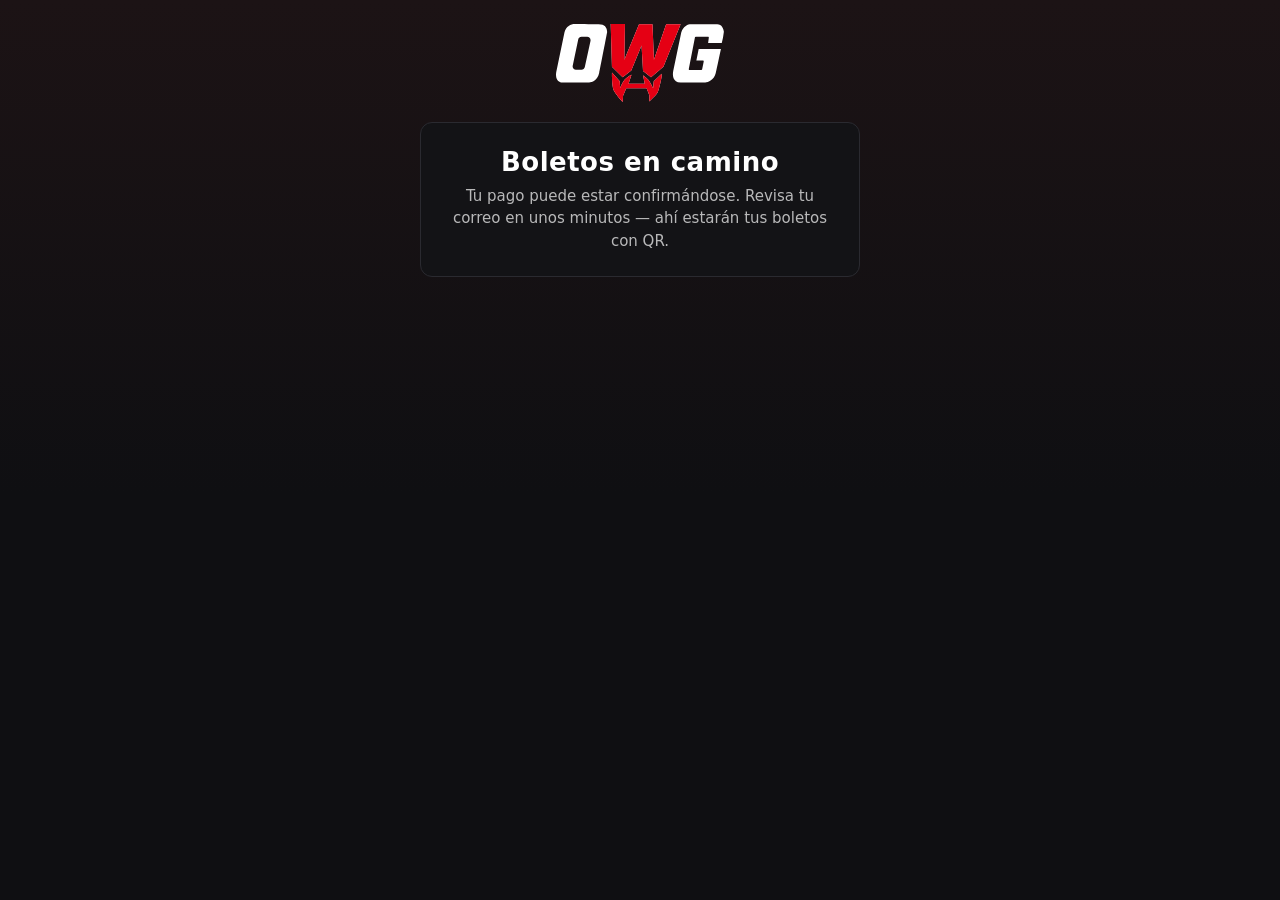
<file: boletos/index.html>
<!DOCTYPE html>
<html lang="es">
<head>
  <meta charset="utf-8">
  <meta name="viewport" content="width=device-width, initial-scale=1">
  <title>Tus boletos — OWG</title>
  <meta name="robots" content="noindex">
  <meta property="og:title" content="Mis boletos — OWG">
  <meta property="og:description" content="Tus boletos con QR en la app oficial de lucha libre.">
  <link rel="stylesheet" href="/shared/owg-tokens.css">
  <link rel="stylesheet" href="/shared/owg-ui.css">
  <link rel="stylesheet" href="/shared/owg-postcompra.css">
</head>
<body class="owg-body" data-owg-boletos-build="2026-07-23-v10">
  <div class="owg-wrap wrap">
    <div class="owg-brand brand"><img class="owg-brand-logo" src="/shared/logo-letras.svg" alt="OWG" width="168" height="78"></div>

    <div id="view-loading" class="owg-card card">
      <div class="spinner"></div>
      <h2>Cargando tus boletos</h2>
      <p class="success-subtitle">Un momento…</p>
    </div>

    <div id="view-success" class="owg-card card" hidden>
      <div class="ok-icon">✓</div>
      <h2>¡Listo!</h2>
      <p class="success-subtitle">Tu boleto también está en el correo.</p>
      <p class="event-title" id="event-title"></p>
      <p class="event-meta" id="event-meta"></p>
      <div id="tickets"></div>

      <div class="conversion-card">
        <h3>Vive la lucha libre al 100% con la app OWG</h3>
        <ul class="benefits">
          <li>
            <span class="benefit-icon" aria-hidden="true">●</span>
            <div class="benefit-text">
              <strong>Acceso seguro</strong>
              <p>Tu boleto se sincroniza al instante. Olvídate de buscar en el correo.</p>
            </div>
          </li>
          <li>
            <span class="benefit-icon" aria-hidden="true">●</span>
            <div class="benefit-text">
              <strong>Sigue a tus ídolos</strong>
              <p>Recibe alertas en tiempo real cuando tus luchadores favoritos tengan función.</p>
            </div>
          </li>
          <li>
            <span class="benefit-icon" aria-hidden="true">●</span>
            <div class="benefit-text">
              <strong>Arenas locales</strong>
              <p>Entérate antes que nadie de las carteleras de tu ciudad y empresas independientes.</p>
            </div>
          </li>
        </ul>
        <p class="linked-email">Tu cuenta ya está vinculada a:<br><strong id="recovery-email">—</strong></p>
        <p class="activation-hint">Para activar estos beneficios, descarga la app y regístrate con este mismo correo.</p>
      </div>

      <div class="store-buttons">
        <a id="btn-app-store" class="owg-btn owg-btn--store store-btn" href="#" target="_blank" rel="noopener noreferrer">Descargar en App Store</a>
        <a id="btn-play-store" class="owg-btn owg-btn--store owg-btn--store-alt store-btn store-btn--play" href="#" target="_blank" rel="noopener noreferrer">Descargar en Play Store</a>
      </div>
    </div>

    <div id="view-pending" class="owg-card card" hidden>
      <h2>Boletos en camino</h2>
      <p class="success-subtitle">
        Tu pago puede estar confirmándose. Revisa tu correo en unos minutos — ahí estarán tus boletos con QR.
      </p>
    </div>
  </div>

  <script src="/owg-app-config.js"></script>
  <script src="/shared/owg-store.js"></script>
  <script src="/shared/owg-postcompra.js"></script>
  <script src="/boletos/boletos.js"></script>
</body>
</html>
</file>
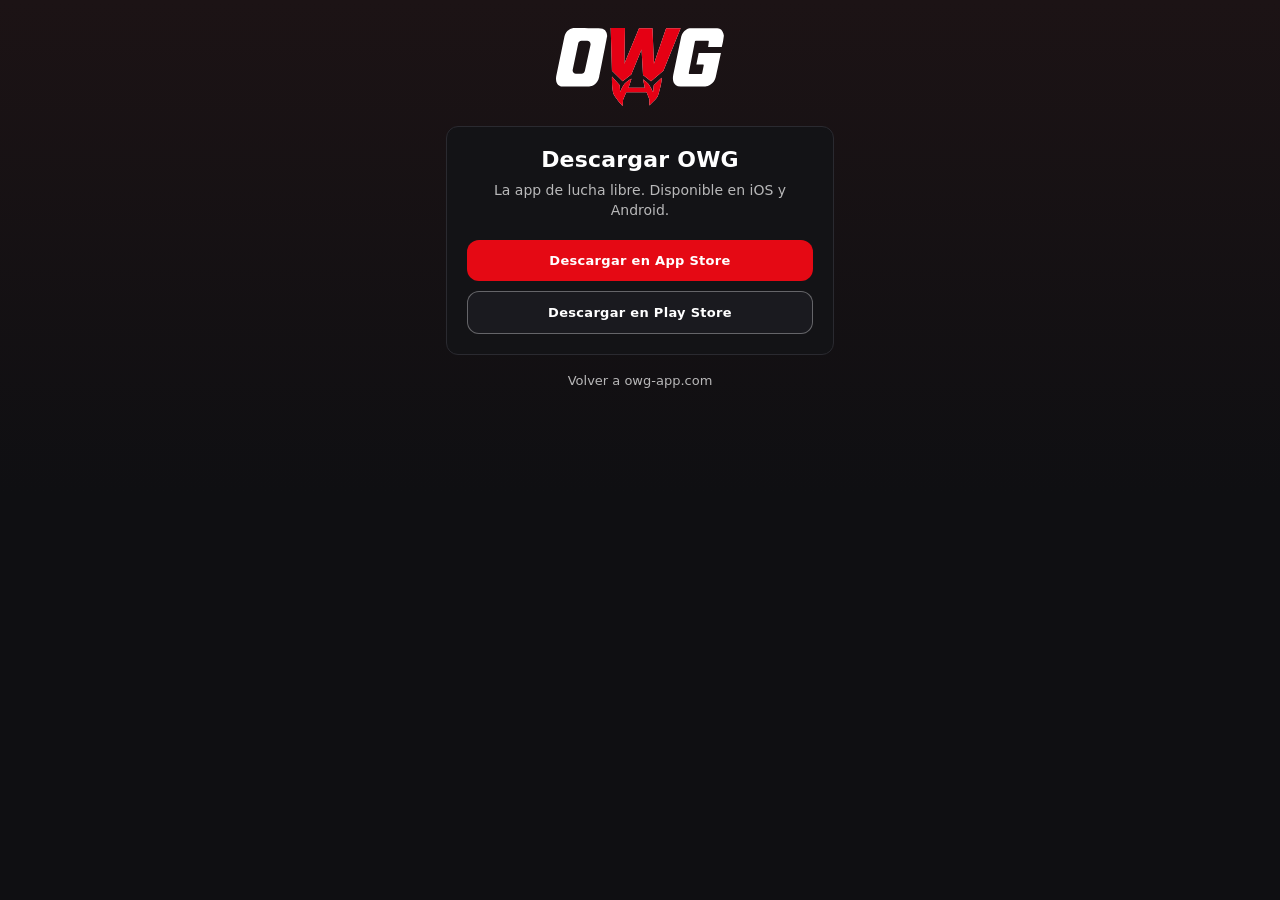
<file: descargar/index.html>
<!DOCTYPE html>
<html lang="es">
<head>
  <meta charset="utf-8">
  <meta name="viewport" content="width=device-width, initial-scale=1">
  <title>Descargar OWG — App Store y Play Store</title>
  <meta name="description" content="Descarga OWG, la app de lucha libre. Te llevamos a App Store o Google Play según tu dispositivo.">
  <meta name="robots" content="noindex">
  <meta property="og:title" content="Descargar OWG">
  <meta property="og:description" content="Disponible en iOS y Android. Un solo enlace a la tienda correcta.">
  <meta property="og:url" content="https://owg-app.com/descargar">
  <meta name="theme-color" content="#0F0F12">
  <link rel="icon" href="/Logo%20Cuadro.png" type="image/png" sizes="any">
  <link rel="stylesheet" href="/shared/owg-tokens.css">
  <link rel="stylesheet" href="/shared/owg-ui.css">
  <style>
    .dl-wrap {
      max-width: 420px;
      margin: 0 auto;
      padding: 28px 16px 40px;
    }
    #dl-card h1 {
      margin: 0 0 8px;
      font-size: 22px;
      font-weight: 800;
      letter-spacing: 0.2px;
      text-align: center;
    }
    #dl-card .dl-sub {
      margin: 0 0 20px;
      text-align: center;
      color: var(--owg-text-secondary);
      font-size: 14px;
      line-height: 1.45;
    }
    .dl-status {
      margin: 0 0 16px;
      text-align: center;
      font-size: 13px;
      color: var(--owg-text-muted);
      line-height: 1.4;
    }
    .dl-status[hidden] { display: none; }
    .dl-stores {
      display: flex;
      flex-wrap: wrap;
      gap: 10px;
      justify-content: center;
    }
    .dl-stores .owg-btn--store {
      flex: 1 1 100%;
      max-width: none;
      width: 100%;
    }
    .dl-home {
      display: block;
      margin-top: 18px;
      text-align: center;
      color: var(--owg-text-secondary);
      font-size: 13px;
      text-decoration: none;
    }
    .dl-home:hover { color: var(--owg-text); }
  </style>
</head>
<body class="owg-body">
  <div class="dl-wrap">
    <div class="owg-brand brand">
      <img class="owg-brand-logo" src="/shared/logo-letras.svg" alt="OWG" width="168" height="78">
    </div>

    <div id="dl-card" class="owg-card">
      <h1>Descargar OWG</h1>
      <p class="dl-sub">La app de lucha libre. Disponible en iOS y Android.</p>
      <p id="dl-status" class="dl-status" hidden>Abriendo la tienda…</p>
      <div id="dl-stores" class="dl-stores" hidden>
        <a id="dl-btn-app-store" class="owg-btn owg-btn--store" href="#">Descargar en App Store</a>
        <a id="dl-btn-play-store" class="owg-btn owg-btn--store owg-btn--store-alt" href="#">Descargar en Play Store</a>
      </div>
    </div>

    <a class="dl-home" href="/">Volver a owg-app.com</a>
  </div>

  <script src="/owg-app-config.js"></script>
  <script src="/shared/owg-store.js"></script>
  <script src="/shared/owg-analytics.js"></script>
  <script>
    (function () {
      var Store = window.OwgStore;
      var Analytics = window.OwgAnalytics;
      if (!Store) return;

      var card = document.getElementById('dl-card');
      var statusEl = document.getElementById('dl-status');
      var storesEl = document.getElementById('dl-stores');
      var btnApp = document.getElementById('dl-btn-app-store');
      var btnPlay = document.getElementById('dl-btn-play-store');

      var platform = Analytics ? Analytics.platform() : 'desktop';
      var base = Analytics ? Analytics.baseParams() : { platform: platform };

      function track(name, extra, cb) {
        if (!Analytics) {
          if (typeof cb === 'function') cb();
          return;
        }
        Analytics.track(name, Object.assign({}, base, extra || {}), cb);
      }

      function goStore(storeKey, url) {
        track(
          'download_store_click',
          { store: storeKey },
          function () {
            Store.goToStore(url);
          },
        );
      }

      Store.mountInAppHelp(card, {
        copyUrl: location.href.split('#')[0],
      });

      track('download_intent', { store: platform === 'ios' ? 'app_store' : platform === 'android' ? 'play_store' : 'chooser' });

      btnApp.setAttribute('href', Store.appStoreUrl());
      btnPlay.setAttribute('href', Store.playStoreUrl());

      btnApp.addEventListener('click', function (e) {
        e.preventDefault();
        goStore('app_store', Store.appStoreUrl());
      });
      btnPlay.addEventListener('click', function (e) {
        e.preventDefault();
        goStore('play_store', Store.playStoreUrl());
      });

      if (platform === 'ios' || platform === 'android') {
        statusEl.hidden = false;
        statusEl.textContent =
          platform === 'ios'
            ? 'Te llevamos a App Store…'
            : 'Te llevamos a Google Play…';
        storesEl.hidden = false;

        // En in-app browser: no auto-redirect agresivo; el usuario usa el botón / ayuda.
        if (Store.isInAppBrowser()) {
          statusEl.textContent = Store.openExternalBrowserHint();
          return;
        }

        var storeKey = platform === 'ios' ? 'app_store' : 'play_store';
        var url = Store.storeUrlForDevice();
        setTimeout(function () {
          goStore(storeKey, url);
        }, 280);
        return;
      }

      // Desktop: chooser manual
      statusEl.hidden = true;
      storesEl.hidden = false;
    })();
  </script>
</body>
</html>
</file>
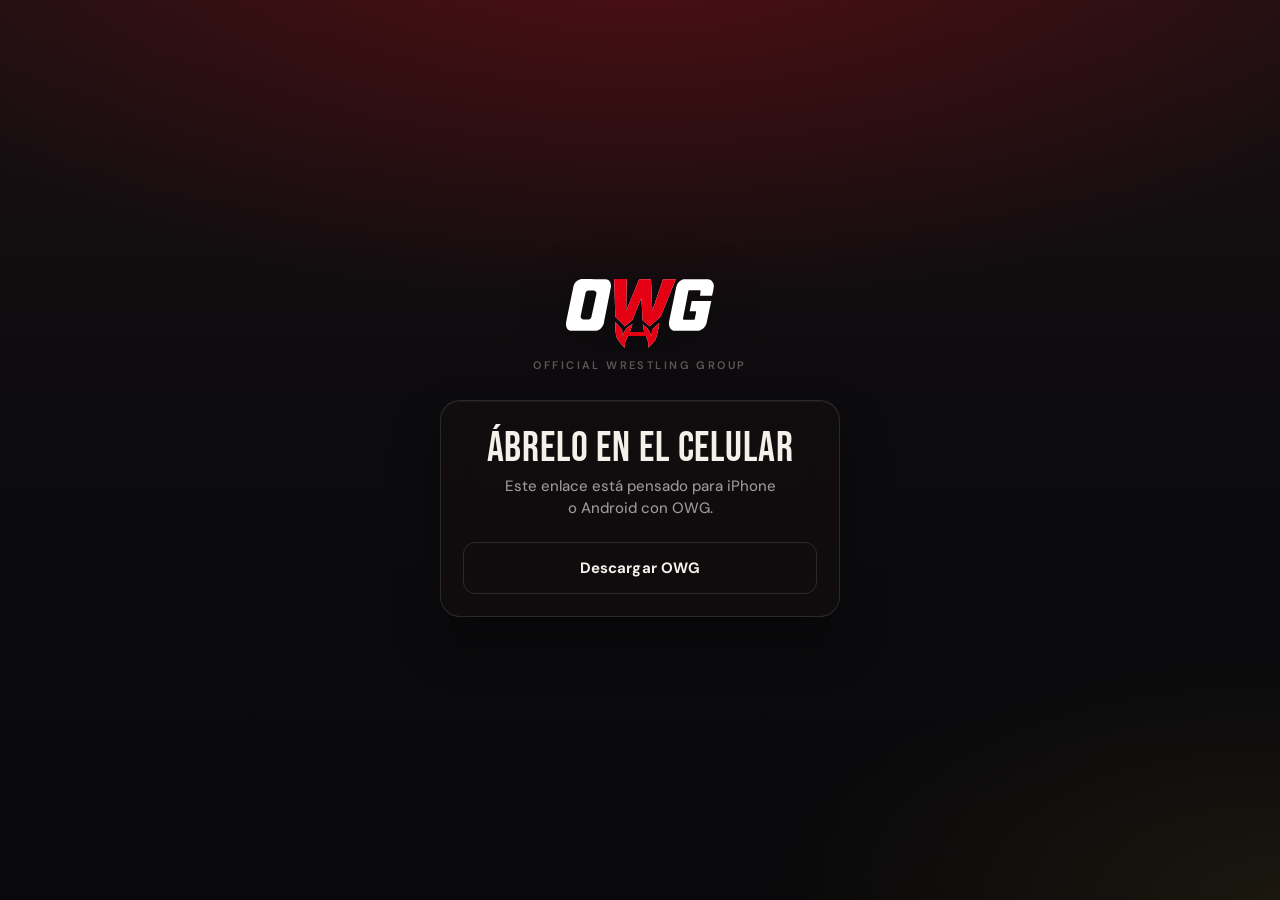
<file: evento/index.html>
<!DOCTYPE html>
<html lang="es">
<head>
  <meta charset="utf-8">
  <meta name="viewport" content="width=device-width, initial-scale=1, viewport-fit=cover">
  <title>Evento en OWG</title>
  <meta name="robots" content="noindex">
  <meta property="og:title" content="Evento en OWG">
  <meta property="og:description" content="Carteleras y lucha libre — Official Wrestling Group">
  <link rel="preconnect" href="https://fonts.googleapis.com">
  <link rel="preconnect" href="https://fonts.gstatic.com" crossorigin>
  <link href="https://fonts.googleapis.com/css2?family=Bebas+Neue&family=DM+Sans:ital,opsz,wght@0,9..40,400;0,9..40,500;0,9..40,600;0,9..40,700;1,9..40,400&display=swap" rel="stylesheet">
  <link rel="stylesheet" href="/shared/owg-tokens.css">
  <style>
    :root {
      --bridge-ink: #f4f0ea;
      --bridge-muted: rgba(244, 240, 234, 0.62);
      --bridge-faint: rgba(244, 240, 234, 0.34);
      --bridge-line: rgba(244, 240, 234, 0.12);
      --bridge-panel: rgba(18, 14, 16, 0.72);
      --bridge-step: rgba(255, 255, 255, 0.04);
      --bridge-red: #e50914;
      --bridge-gold: #e8c547;
    }

    * { box-sizing: border-box; }

    body.bridge {
      margin: 0;
      min-height: 100dvh;
      font-family: "DM Sans", system-ui, sans-serif;
      color: var(--bridge-ink);
      background:
        radial-gradient(120% 80% at 50% -10%, rgba(229, 9, 20, 0.28), transparent 55%),
        radial-gradient(90% 60% at 100% 100%, rgba(232, 197, 71, 0.08), transparent 45%),
        linear-gradient(180deg, #1a1012 0%, #0c0b0e 48%, #09080a 100%);
      display: flex;
      align-items: center;
      justify-content: center;
      padding: max(20px, env(safe-area-inset-top)) 20px max(24px, env(safe-area-inset-bottom));
      -webkit-font-smoothing: antialiased;
    }

    .stage {
      width: min(100%, 400px);
      animation: rise 520ms cubic-bezier(0.22, 1, 0.36, 1) both;
    }

    @keyframes rise {
      from { opacity: 0; transform: translateY(14px); }
      to { opacity: 1; transform: none; }
    }

    .brand {
      text-align: center;
      margin-bottom: 28px;
    }

    .brand img {
      display: block;
      width: min(148px, 46vw);
      height: auto;
      margin: 0 auto 10px;
      filter: drop-shadow(0 8px 24px rgba(0, 0, 0, 0.35));
    }

    .brand-kicker {
      margin: 0;
      font-size: 11px;
      letter-spacing: 0.22em;
      text-transform: uppercase;
      color: var(--bridge-faint);
      font-weight: 600;
    }

    .panel {
      background: var(--bridge-panel);
      border: 1px solid var(--bridge-line);
      border-radius: 20px;
      padding: 28px 22px 22px;
      backdrop-filter: blur(18px);
      -webkit-backdrop-filter: blur(18px);
      box-shadow:
        0 1px 0 rgba(255, 255, 255, 0.04) inset,
        0 24px 48px rgba(0, 0, 0, 0.35);
    }

    .headline {
      margin: 0 0 8px;
      font-family: "Bebas Neue", sans-serif;
      font-size: clamp(34px, 9vw, 42px);
      line-height: 0.95;
      letter-spacing: 0.02em;
      font-weight: 400;
      text-align: center;
    }

    .lede {
      margin: 0 auto 22px;
      max-width: 28ch;
      text-align: center;
      font-size: 15px;
      line-height: 1.45;
      color: var(--bridge-muted);
      font-weight: 450;
    }

    /* Modo normal: Abrir / Descargar */
    .mode-default .guide { display: none; }
    .mode-inapp .actions-default { display: none; }

    .actions {
      display: flex;
      flex-direction: column;
      gap: 10px;
    }

    .btn {
      display: flex;
      align-items: center;
      justify-content: center;
      gap: 8px;
      width: 100%;
      min-height: 52px;
      padding: 14px 18px;
      border-radius: 12px;
      border: none;
      font-family: inherit;
      font-size: 15px;
      font-weight: 700;
      letter-spacing: 0.01em;
      text-decoration: none;
      cursor: pointer;
      transition: transform 160ms ease, opacity 160ms ease, background 160ms ease;
    }

    .btn:active { transform: scale(0.98); }

    .btn-primary {
      color: #fff;
      background: linear-gradient(135deg, #f0121c 0%, #a00810 100%);
      box-shadow: 0 10px 28px rgba(229, 9, 20, 0.28);
    }

    .btn-secondary {
      color: var(--bridge-ink);
      background: transparent;
      border: 1px solid var(--bridge-line);
    }

    .btn-ghost {
      color: var(--bridge-muted);
      background: transparent;
      border: none;
      min-height: 44px;
      font-size: 13px;
      font-weight: 600;
    }

    .btn.is-done {
      background: rgba(76, 175, 80, 0.16);
      border-color: rgba(76, 175, 80, 0.35);
      color: #9be7a0;
      box-shadow: none;
    }

    /* Guía Instagram — patrón de pasos (Spotify / Linktree style) */
    .guide-label {
      margin: 0 0 12px;
      text-align: center;
      font-size: 11px;
      font-weight: 700;
      letter-spacing: 0.16em;
      text-transform: uppercase;
      color: var(--bridge-gold);
    }

    .steps {
      list-style: none;
      margin: 0 0 22px;
      padding: 0;
      display: flex;
      flex-direction: column;
      gap: 8px;
    }

    .step {
      display: grid;
      grid-template-columns: 36px 1fr;
      gap: 12px;
      align-items: start;
      padding: 12px 12px 12px 10px;
      border-radius: 14px;
      background: var(--bridge-step);
      border: 1px solid var(--bridge-line);
      text-align: left;
      animation: rise 560ms cubic-bezier(0.22, 1, 0.36, 1) both;
    }

    .step:nth-child(1) { animation-delay: 80ms; }
    .step:nth-child(2) { animation-delay: 160ms; }
    .step:nth-child(3) { animation-delay: 240ms; }

    .step-num {
      width: 36px;
      height: 36px;
      border-radius: 11px;
      display: grid;
      place-items: center;
      font-family: "Bebas Neue", sans-serif;
      font-size: 18px;
      letter-spacing: 0;
      color: #fff;
      background: linear-gradient(145deg, rgba(229, 9, 20, 0.95), rgba(120, 10, 16, 0.9));
      box-shadow: 0 6px 14px rgba(229, 9, 20, 0.22);
    }

    .step-title {
      margin: 2px 0 2px;
      font-size: 14px;
      font-weight: 700;
      color: var(--bridge-ink);
    }

    .step-desc {
      margin: 0;
      font-size: 12.5px;
      line-height: 1.4;
      color: var(--bridge-muted);
    }

    .chip {
      display: inline-flex;
      align-items: center;
      justify-content: center;
      min-width: 28px;
      padding: 1px 8px;
      border-radius: 8px;
      border: 1px solid var(--bridge-line);
      background: rgba(255, 255, 255, 0.06);
      font-size: 12px;
      font-weight: 700;
      letter-spacing: 0.08em;
      vertical-align: middle;
    }

    .footnote {
      margin: 16px 0 0;
      text-align: center;
      font-size: 12px;
      line-height: 1.45;
      color: var(--bridge-faint);
    }

    .toast {
      margin-top: 10px;
      text-align: center;
      font-size: 13px;
      font-weight: 600;
      color: #9be7a0;
      opacity: 0;
      transform: translateY(4px);
      transition: opacity 220ms ease, transform 220ms ease;
      pointer-events: none;
    }

    .toast.is-on {
      opacity: 1;
      transform: none;
    }

    .hidden { display: none !important; }
  </style>
</head>
<body class="bridge mode-default">
  <main class="stage" id="stage">
    <header class="brand">
      <img src="/shared/logo-letras.svg" alt="OWG" width="148" height="68">
      <p class="brand-kicker">Official Wrestling Group</p>
    </header>

    <section class="panel" aria-labelledby="headline">
      <h1 class="headline" id="headline">Tu evento te espera</h1>
      <p class="lede" id="lede">Ábrelo en OWG o descarga la app gratis.</p>

      <!-- Flujo normal (Safari / Chrome) -->
      <div class="actions actions-default" id="actions-default">
        <a class="btn btn-primary" id="open-app" href="#">Abrir en OWG</a>
        <a class="btn btn-secondary" id="get-app" href="https://play.google.com/store/apps/details?id=com.owg.app&pcampaignid=web_share">Descargar la app</a>
      </div>

      <!-- Flujo Instagram / Facebook / TikTok -->
      <div class="guide" id="guide">
        <p class="guide-label" id="guide-label">Un paso más</p>

        <!-- Android: un botón puede abrir Chrome. iOS: Instagram no lo permite. -->
        <ol class="steps" id="steps-ios">
          <li class="step">
            <span class="step-num" aria-hidden="true">1</span>
            <div>
              <p class="step-title">Toca <span class="chip">···</span> arriba</p>
              <p class="step-desc" id="step1-desc">Esquina superior derecha de Instagram.</p>
            </div>
          </li>
          <li class="step">
            <span class="step-num" aria-hidden="true">2</span>
            <div>
              <p class="step-title" id="step2-title">Abrir en Safari</p>
              <p class="step-desc" id="step2-desc">Así sales del navegador interno.</p>
            </div>
          </li>
          <li class="step">
            <span class="step-num" aria-hidden="true">3</span>
            <div>
              <p class="step-title">Descarga OWG</p>
              <p class="step-desc">En Safari ya funciona la tienda.</p>
            </div>
          </li>
        </ol>

        <div class="actions">
          <button type="button" class="btn btn-primary" id="open-external">Abrir en Chrome</button>
          <button type="button" class="btn btn-primary" id="copy-link">Copiar enlace</button>
          <button type="button" class="btn btn-ghost" id="try-store">Probar abrir la tienda</button>
        </div>
        <p class="toast" id="toast" role="status">Enlace copiado. Pégalo en Safari.</p>
        <p class="footnote" id="footnote">
          Instagram bloquea descargas dentro de su app. No eres tú: es su navegador.
        </p>
      </div>
    </section>
  </main>

  <script src="/owg-app-config.js"></script>
  <script>
    (function () {
      var STORE_IOS = 'https://apps.apple.com/us/app/owg-wrestling-y-lucha-libre/id6780648941';
      var STORE_PLAY = 'https://play.google.com/store/apps/details?id=com.owg.app&pcampaignid=web_share';
      var ITMS = 'itms-apps://apps.apple.com/app/id6780648941';
      var MARKET = 'market://details?id=com.owg.app';

      var ua = navigator.userAgent || '';
      var isAndroid = /Android/i.test(ua);
      var isIOS = /iPhone|iPad|iPod/i.test(ua);
      var inApp = /Instagram|FBAN|FBAV|FB_IAB|Messenger|Line\/|Twitter|TikTok|Bytedance|Snapchat|LinkedInApp|MicroMessenger/i.test(ua);
      var storeUrl = isIOS ? STORE_IOS : STORE_PLAY;
      var shareUrl = window.location.href;

      var params = new URLSearchParams(window.location.search);
      var fromQuery = params.get('id');
      var fromPath = window.location.pathname.match(/\/evento\/(\d+)/);
      var eventId = fromQuery || (fromPath ? fromPath[1] : null);

      var body = document.body;
      var headline = document.getElementById('headline');
      var lede = document.getElementById('lede');
      var openBtn = document.getElementById('open-app');
      var getBtn = document.getElementById('get-app');
      var copyBtn = document.getElementById('copy-link');
      var openExternalBtn = document.getElementById('open-external');
      var tryStoreBtn = document.getElementById('try-store');
      var toast = document.getElementById('toast');
      var footnote = document.getElementById('footnote');
      var stepsIos = document.getElementById('steps-ios');
      var step1Desc = document.getElementById('step1-desc');
      var step2Title = document.getElementById('step2-title');
      var step2Desc = document.getElementById('step2-desc');
      var guideLabel = document.getElementById('guide-label');

      function appName() {
        if (/Instagram/i.test(ua)) return 'Instagram';
        if (/FBAN|FBAV|FB_IAB|Messenger/i.test(ua)) return 'Facebook';
        if (/TikTok|Bytedance/i.test(ua)) return 'TikTok';
        if (/Twitter/i.test(ua)) return 'X';
        return 'esta app';
      }

      /** Normaliza a https://www… para intents. */
      function httpsShareUrl() {
        try {
          var u = new URL(shareUrl);
          if (u.hostname === 'owg-app.com') u.hostname = 'www.owg-app.com';
          u.protocol = 'https:';
          return u.toString();
        } catch (_) {
          return shareUrl;
        }
      }

      /**
       * Intenta abrir el link en un navegador real (fuera de Instagram).
       * Android: suele funcionar con Intent → Chrome.
       * iOS: Instagram/Apple no lo permiten; devolvemos false.
       */
      function openInExternalBrowser(url) {
        var target = url || httpsShareUrl();

        if (isAndroid) {
          var hostPath = target.replace(/^https?:\/\//i, '');
          // 1) Chrome directo
          window.location.href =
            'intent://' + hostPath +
            '#Intent;scheme=https;package=com.android.chrome;S.browser_fallback_url=' +
            encodeURIComponent(target) + ';end';
          // 2) Si no hay Chrome, chooser del sistema
          setTimeout(function () {
            if (document.visibilityState !== 'visible') return;
            window.location.href =
              'intent://' + hostPath +
              '#Intent;scheme=https;action=android.intent.action.VIEW;end';
          }, 600);
          return true;
        }

        if (isIOS) {
          // No intentar esquemas tipo x-safari-: ciclan la misma página en Instagram.
          return false;
        }

        window.open(target, '_blank');
        return true;
      }

      function goStore() {
        if (inApp) {
          try { window.location.href = isIOS ? ITMS : MARKET; } catch (_) {}
          if (isAndroid) {
            setTimeout(function () {
              var host = STORE_PLAY.replace(/^https?:\/\//i, '');
              window.location.href =
                'intent://' + host +
                '#Intent;scheme=https;package=com.android.chrome;S.browser_fallback_url=' +
                encodeURIComponent(STORE_PLAY) + ';end';
            }, 350);
          } else {
            setTimeout(function () {
              if (document.visibilityState === 'visible') {
                window.location.href = STORE_IOS;
              }
            }, 800);
          }
          return;
        }
        window.location.assign(storeUrl);
      }

      function copy(text, doneLabel) {
        function ok() {
          copyBtn.textContent = doneLabel || 'Enlace copiado';
          copyBtn.classList.add('is-done');
          toast.classList.add('is-on');
          setTimeout(function () {
            copyBtn.textContent = 'Copiar enlace';
            copyBtn.classList.remove('is-done');
          }, 2600);
        }
        if (navigator.clipboard && navigator.clipboard.writeText) {
          navigator.clipboard.writeText(text).then(ok, function () {
            window.prompt('Copia este enlace:', text);
          });
        } else {
          window.prompt('Copia este enlace:', text);
          ok();
        }
      }

      getBtn.href = storeUrl;
      getBtn.addEventListener('click', function (e) {
        e.preventDefault();
        goStore();
      });

      if (params.get('comprar') === '1' || params.has('comprar')) {
        if (eventId && /^\d+$/.test(String(eventId))) {
          window.location.replace('/comprar/index.html?id=' + eventId);
          return;
        }
      }

      if (!eventId || !/^\d+$/.test(String(eventId))) {
        headline.textContent = 'Enlace no válido';
        lede.textContent = 'Pide que te compartan el evento otra vez desde OWG.';
        openBtn.classList.add('hidden');
        getBtn.textContent = 'Descargar OWG';
      }

      var deepLink = eventId && /^\d+$/.test(String(eventId))
        ? 'owg://evento/' + eventId
        : 'owg://';
      var intentLink =
        'intent://evento/' + (eventId || '') +
        '#Intent;scheme=owg;package=com.owg.app;S.browser_fallback_url=' +
        encodeURIComponent(storeUrl) + ';end';

      /** Abre la app si está instalada sin romper la página (iOS = iframe). */
      function tryOpenInstalledApp() {
        if (!eventId || !/^\d+$/.test(String(eventId))) return;
        if (isAndroid) {
          window.location.href = intentLink;
          return;
        }
        if (isIOS) {
          var ifr = document.createElement('iframe');
          ifr.setAttribute('aria-hidden', 'true');
          ifr.style.cssText = 'display:none;width:0;height:0;border:0;position:absolute';
          ifr.src = deepLink;
          document.body.appendChild(ifr);
          setTimeout(function () {
            try { document.body.removeChild(ifr); } catch (_) {}
          }, 2000);
        }
      }

      // Si la app está instalada, ábrela al tocar el link (también desde Instagram).
      // Universal Links (AASA) hacen lo mismo en Safari/Chrome sin mostrar esta página.
      if (eventId && /^\d+$/.test(String(eventId)) && (isAndroid || isIOS)) {
        setTimeout(tryOpenInstalledApp, inApp ? 200 : 80);
      }

      if (inApp) {
        body.classList.remove('mode-default');
        body.classList.add('mode-inapp');

        var name = appName();
        var link = httpsShareUrl();

        if (isAndroid) {
          if (stepsIos) stepsIos.classList.add('hidden');
          headline.textContent = 'Abriendo OWG…';
          lede.textContent =
            'Si tienes la app, debería abrirse sola. Si no, abre Chrome o descarga OWG.';
          guideLabel.textContent = '¿No se abrió?';
          openExternalBtn.textContent = 'Abrir en Chrome';
          openExternalBtn.classList.remove('hidden');
          copyBtn.classList.remove('btn-primary');
          copyBtn.classList.add('btn-secondary');
          footnote.textContent =
            'Si tienes OWG instalada y no abrió, toca «Abrir en Chrome» y el enlace otra vez.';
          toast.textContent = 'Enlace copiado. Pégalo en Chrome.';

          openExternalBtn.addEventListener('click', function () {
            openInExternalBrowser(link);
          });
        } else {
          if (openExternalBtn) openExternalBtn.classList.add('hidden');
          headline.textContent = 'Abriendo OWG…';
          lede.textContent =
            'Si tienes la app, debería abrirse sola. Si no, copia el enlace o usa ··· → Safari.';
          guideLabel.textContent = '¿No se abrió?';
          step1Desc.textContent = 'Esquina superior derecha de ' + name + '.';
          step2Title.textContent = 'Abrir en Safari';
          step2Desc.textContent = 'Elige “Abrir en Safari” (o “Abrir en el navegador”).';
          footnote.textContent =
            'Con OWG instalada suele abrirse sola. Si no, copiar el enlace es lo más limpio en iPhone.';
          toast.textContent = 'Enlace copiado. Pégalo en Safari.';
        }

        copyBtn.addEventListener('click', function () {
          copy(link, 'Enlace copiado');
        });
        tryStoreBtn.addEventListener('click', function () {
          goStore();
        });
        return;
      }

      if (!isAndroid && !isIOS) {
        headline.textContent = 'Ábrelo en el celular';
        lede.textContent = 'Este enlace está pensado para iPhone o Android con OWG.';
        openBtn.textContent = 'Ir a owg-app.com';
        openBtn.href = 'https://owg-app.com';
        return;
      }

      if (!eventId || !/^\d+$/.test(String(eventId))) {
        return;
      }

      headline.textContent = 'Abriendo OWG…';
      lede.textContent = 'Si tienes la app, se abre sola. Si no, descarga abajo.';

      openBtn.addEventListener('click', function (e) {
        e.preventDefault();
        tryOpenInstalledApp();
        setTimeout(function () {
          if (document.visibilityState === 'visible') {
            lede.textContent = 'Si no se abrió la app, descarga OWG abajo.';
          }
        }, 2200);
      });
    })();
  </script>
</body>
</html>
</file>
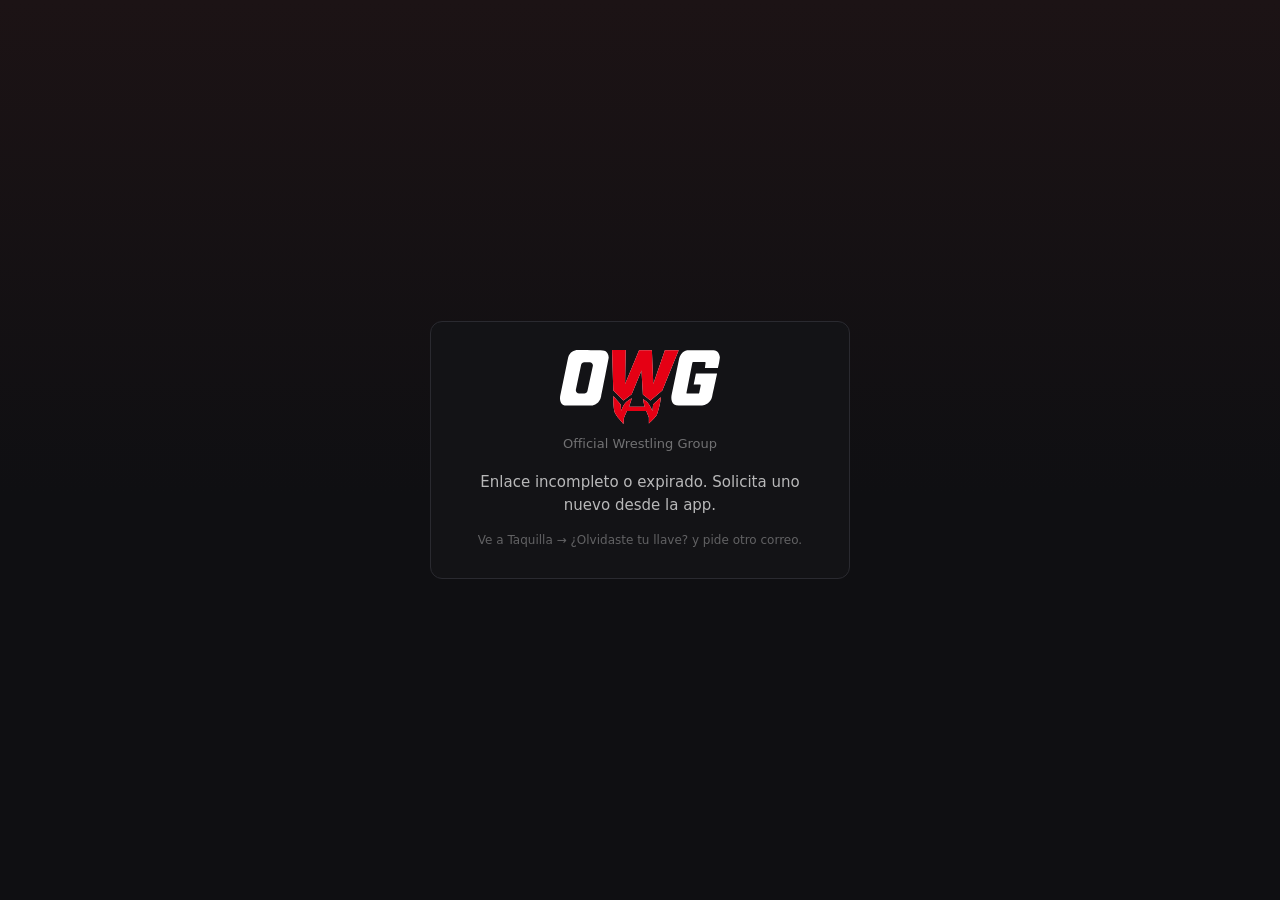
<file: auth/callback/index.html>
<!DOCTYPE html>
<html lang="es">
<head>
  <meta charset="utf-8">
  <meta name="viewport" content="width=device-width, initial-scale=1">
  <title>Abriendo OWG…</title>
  <meta name="robots" content="noindex">
  <style>
    * { box-sizing: border-box; }
    body {
      margin: 0;
      min-height: 100vh;
      font-family: system-ui, -apple-system, "Segoe UI", sans-serif;
      background: linear-gradient(180deg, #1c1315 0%, #0f0f12 55%);
      color: #fff;
      display: flex;
      align-items: center;
      justify-content: center;
      padding: 24px;
    }
    .card {
      max-width: 420px;
      width: 100%;
      background: #131316;
      border: 1px solid #2a2a30;
      border-radius: 12px;
      padding: 28px 24px;
      text-align: center;
    }
    h1 {
      margin: 0 0 8px;
      font-size: 28px;
      letter-spacing: 2px;
      font-weight: 700;
    }
    .owg-brand-logo {
      display: block;
      width: min(160px, 48vw);
      height: auto;
      margin: 0 auto 12px;
    }
    .sub {
      margin: 0 0 20px;
      color: #ffffff66;
      font-size: 13px;
    }
    #status {
      margin: 0;
      color: #ffffffb3;
      line-height: 1.5;
      font-size: 15px;
    }
    .btn {
      display: inline-block;
      margin-top: 20px;
      padding: 14px 24px;
      background: #e50914;
      color: #fff;
      text-decoration: none;
      border-radius: 8px;
      font-weight: 700;
      letter-spacing: 0.5px;
      font-size: 15px;
    }
    .hint {
      margin: 16px 0 0;
      color: #ffffff55;
      font-size: 12px;
      line-height: 1.45;
    }
  </style>
</head>
<body>
  <div class="card">
    <img class="owg-brand-logo" src="/shared/logo-letras.svg" alt="OWG" width="160" height="74">
    <p class="sub">Official Wrestling Group</p>
    <p id="status">Toca el botón para continuar en la app.</p>
    <a id="open-app" class="btn" href="#">Abrir en OWG</a>
    <p class="hint">
      Debes tener OWG instalada en este mismo celular y haber pedido el enlace desde la app.
      Si ves la Play Store, vuelve aquí y toca el botón rojo (no instales de nuevo).
    </p>
  </div>
  <script>
    (function () {
      var params = window.location.search;
      var hash = window.location.hash;
      var suffix = params + hash;

      if (!suffix) {
        document.getElementById('status').textContent =
          'Enlace incompleto o expirado. Solicita uno nuevo desde la app.';
        document.getElementById('open-app').style.display = 'none';
        document.querySelector('.hint').textContent =
          'Ve a Taquilla → ¿Olvidaste tu llave? y pide otro correo.';
        return;
      }

      var deepLink = 'owg://auth-callback' + suffix;
      var fallback = encodeURIComponent(window.location.href);
      var isAndroid = /Android/i.test(navigator.userAgent);

      // Formato correcto: intent://auth-callback/?code=... (con / antes del ?)
      var intentLink =
        'intent://auth-callback/' + (params || '') + hash +
        '#Intent;scheme=owg;package=com.owg.app;S.browser_fallback_url=' +
        fallback + ';end';

      var openBtn = document.getElementById('open-app');

      // En Android el intent abre mejor la app; si falla, vuelve a esta página (no a Play Store).
      openBtn.href = isAndroid ? intentLink : deepLink;

      openBtn.addEventListener('click', function (e) {
        if (!isAndroid) return;
        e.preventDefault();
        window.location.href = intentLink;
        setTimeout(function () {
          window.location.href = deepLink;
        }, 800);
      });
    })();
  </script>
</body>
</html>
</file>
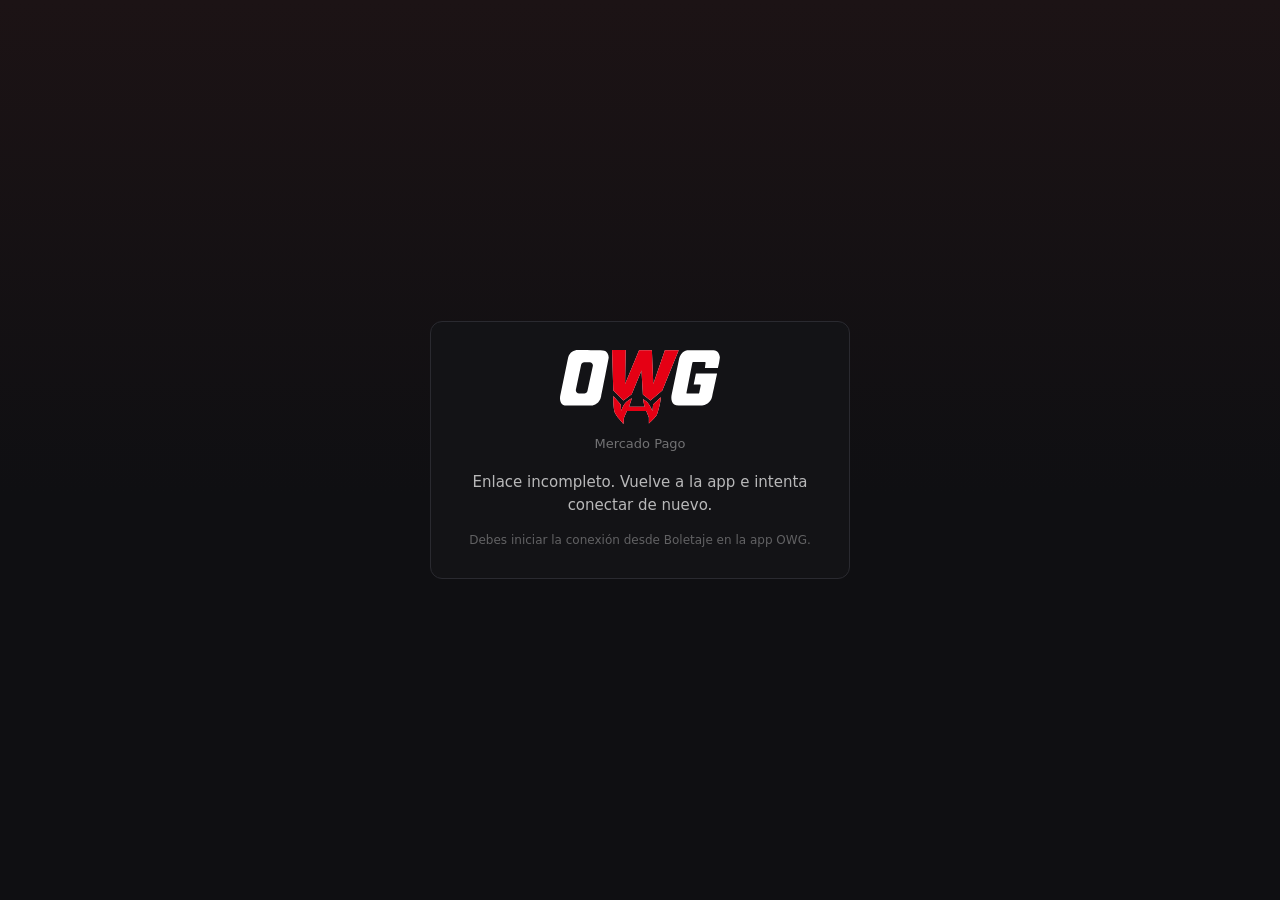
<file: mp/oauth/callback/index.html>
<!DOCTYPE html>
<html lang="es">
<head>
  <meta charset="utf-8">
  <meta name="viewport" content="width=device-width, initial-scale=1">
  <title>Conectando Mercado Pago…</title>
  <meta name="robots" content="noindex">
  <style>
    * { box-sizing: border-box; }
    body {
      margin: 0;
      min-height: 100vh;
      font-family: system-ui, -apple-system, "Segoe UI", sans-serif;
      background: linear-gradient(180deg, #1c1315 0%, #0f0f12 55%);
      color: #fff;
      display: flex;
      align-items: center;
      justify-content: center;
      padding: 24px;
    }
    .card {
      max-width: 420px;
      width: 100%;
      background: #131316;
      border: 1px solid #2a2a30;
      border-radius: 12px;
      padding: 28px 24px;
      text-align: center;
    }
    h1 { margin: 0 0 8px; font-size: 28px; letter-spacing: 2px; }
    .owg-brand-logo {
      display: block;
      width: min(160px, 48vw);
      height: auto;
      margin: 0 auto 12px;
    }
    .sub { margin: 0 0 20px; color: #ffffff66; font-size: 13px; }
    #status { margin: 0; color: #ffffffb3; line-height: 1.5; font-size: 15px; }
    .btn {
      display: inline-block;
      margin-top: 20px;
      padding: 14px 24px;
      background: #009ee3;
      color: #fff;
      text-decoration: none;
      border-radius: 8px;
      font-weight: 700;
      font-size: 15px;
    }
    .hint { margin: 16px 0 0; color: #ffffff55; font-size: 12px; line-height: 1.45; }
  </style>
</head>
<body>
  <div class="card">
    <img class="owg-brand-logo" src="/shared/logo-letras.svg" alt="OWG" width="160" height="74">
    <p class="sub">Mercado Pago</p>
    <p id="status">Toca el botón para volver a la app y terminar la conexión.</p>
    <a id="open-app" class="btn" href="#">Continuar en OWG</a>
    <p class="hint">Debes iniciar la conexión desde Boletaje en la app OWG.</p>
  </div>
  <script>
    (function () {
      var params = window.location.search;
      if (!params || params.indexOf('code=') === -1) {
        document.getElementById('status').textContent =
          'Enlace incompleto. Vuelve a la app e intenta conectar de nuevo.';
        document.getElementById('open-app').style.display = 'none';
        return;
      }

      var deepLink = 'owg://mp-oauth' + params;
      var fallback = encodeURIComponent(window.location.href);
      var isAndroid = /Android/i.test(navigator.userAgent);
      var intentLink =
        'intent://mp-oauth/' + params +
        '#Intent;scheme=owg;package=com.owg.app;S.browser_fallback_url=' +
        fallback + ';end';

      var openBtn = document.getElementById('open-app');
      openBtn.href = isAndroid ? intentLink : deepLink;

      openBtn.addEventListener('click', function (e) {
        if (!isAndroid) return;
        e.preventDefault();
        window.location.href = intentLink;
        setTimeout(function () { window.location.href = deepLink; }, 800);
      });
    })();
  </script>
</body>
</html>
</file>
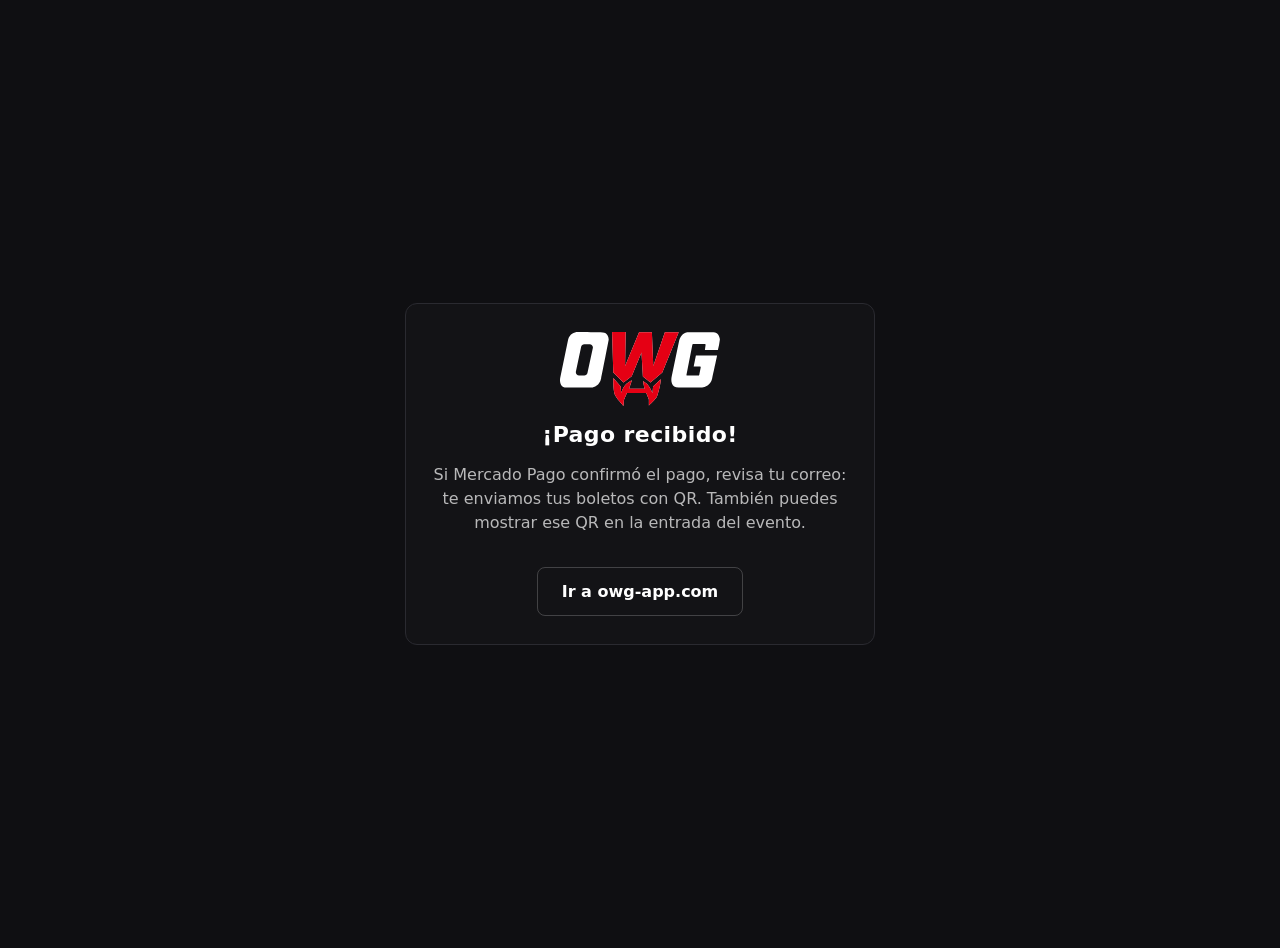
<file: mp/payment/callback/index.html>
<!DOCTYPE html>
<html lang="es">
<head>
  <meta charset="utf-8">
  <meta name="viewport" content="width=device-width, initial-scale=1">
  <title>Pago OWG</title>
  <meta name="robots" content="noindex">
  <style>
    body {
      margin: 0;
      min-height: 100vh;
      font-family: system-ui, sans-serif;
      background: #0f0f12;
      color: #fff;
      display: flex;
      align-items: center;
      justify-content: center;
      padding: 24px;
    }
    .card {
      max-width: 420px;
      background: #131316;
      border: 1px solid #2a2a30;
      border-radius: 12px;
      padding: 28px 24px;
      text-align: center;
    }
    .owg-brand-logo {
      display: block;
      width: min(160px, 48vw);
      height: auto;
      margin: 0 auto 16px;
    }
    h1 {
      margin: 0 0 8px;
      font-size: 22px;
      font-weight: 800;
      letter-spacing: 0.4px;
    }
    .btn {
      display: inline-block;
      margin-top: 12px;
      padding: 14px 24px;
      background: #e50914;
      color: #fff;
      text-decoration: none;
      border-radius: 8px;
      font-weight: 700;
    }
    .btn-secondary {
      background: transparent;
      border: 1px solid #ffffff33;
    }
    .actions {
      display: flex;
      flex-direction: column;
      gap: 10px;
      align-items: center;
      margin-top: 20px;
    }
    p { line-height: 1.5; color: #ffffffb3; }
  </style>
</head>
<body>
  <div class="card">
    <img class="owg-brand-logo" src="/shared/logo-letras.svg" alt="OWG" width="160" height="74">
    <h1 id="title">Pago</h1>
    <p id="status"></p>
    <div class="actions" id="actions"></div>
  </div>
  <script>
    (function () {
      var params = window.location.search;
      var status = new URLSearchParams(params).get('status') || 'success';
      var orderId = new URLSearchParams(params).get('order_id') || '';
      var titles = {
        success: '¡Pago recibido!',
        failure: 'Pago no completado',
        pending: 'Pago pendiente'
      };
      document.getElementById('title').textContent = titles[status] || 'Pago';

      var msg = document.getElementById('status');
      var actions = document.getElementById('actions');

      if (status === 'success') {
        msg.textContent =
          'Si Mercado Pago confirmó el pago, revisa tu correo: te enviamos tus boletos con QR. '
          + 'También puedes mostrar ese QR en la entrada del evento.';
      } else if (status === 'pending') {
        msg.textContent =
          'Tu pago está en proceso. Cuando se confirme, recibirás el correo con tus boletos.';
      } else {
        msg.textContent =
          'El pago no se completó. Puedes volver a intentar desde el enlace del evento.';
      }

      var home = document.createElement('a');
      home.className = 'btn btn-secondary';
      home.href = 'https://owg-app.com';
      home.textContent = 'Ir a owg-app.com';
      actions.appendChild(home);

      if (orderId) {
        var boletos = document.createElement('a');
        boletos.className = 'btn';
        boletos.href = '/boletos/index.html?order=' + encodeURIComponent(orderId);
        boletos.textContent = 'Ver en la app OWG';
        actions.appendChild(boletos);
      }
    })();
  </script>
</body>
</html>
</file>
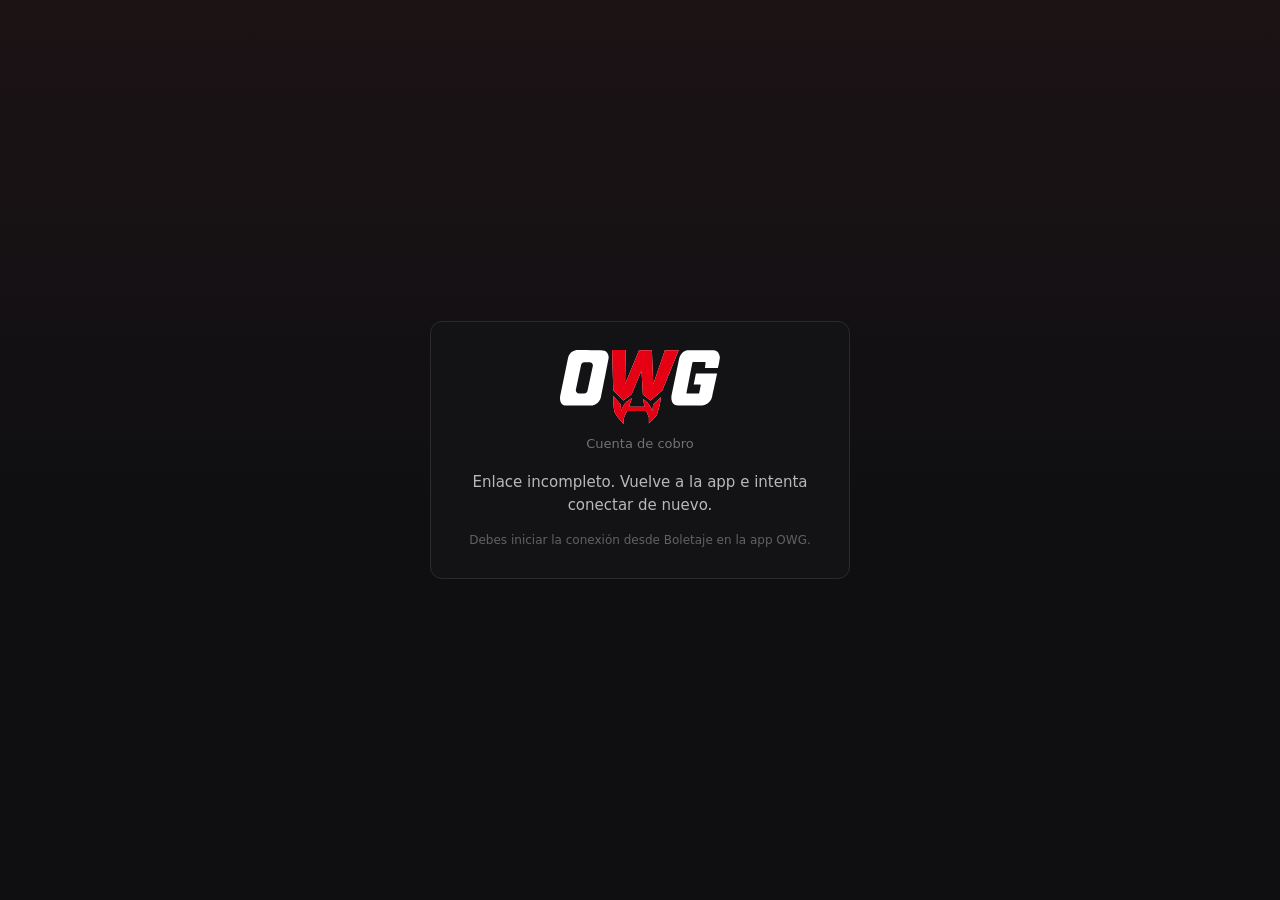
<file: stripe/connect/callback/index.html>
<!DOCTYPE html>
<html lang="es">
<head>
  <meta charset="utf-8">
  <meta name="viewport" content="width=device-width, initial-scale=1">
  <title>Conectando cuenta de cobro…</title>
  <meta name="robots" content="noindex">
  <style>
    * { box-sizing: border-box; }
    body {
      margin: 0;
      min-height: 100vh;
      font-family: system-ui, -apple-system, "Segoe UI", sans-serif;
      background: linear-gradient(180deg, #1c1315 0%, #0f0f12 55%);
      color: #fff;
      display: flex;
      align-items: center;
      justify-content: center;
      padding: 24px;
    }
    .card {
      max-width: 420px;
      width: 100%;
      background: #131316;
      border: 1px solid #2a2a30;
      border-radius: 12px;
      padding: 28px 24px;
      text-align: center;
    }
    h1 { margin: 0 0 8px; font-size: 28px; letter-spacing: 2px; }
    .owg-brand-logo {
      display: block;
      width: min(160px, 48vw);
      height: auto;
      margin: 0 auto 12px;
    }
    .sub { margin: 0 0 20px; color: #ffffff66; font-size: 13px; }
    #status { margin: 0; color: #ffffffb3; line-height: 1.5; font-size: 15px; }
    .btn {
      display: inline-block;
      margin-top: 20px;
      padding: 14px 24px;
      background: #635bff;
      color: #fff;
      text-decoration: none;
      border-radius: 8px;
      font-weight: 700;
      font-size: 15px;
    }
    .hint { margin: 16px 0 0; color: #ffffff55; font-size: 12px; line-height: 1.45; }
  </style>
</head>
<body>
  <div class="card">
    <img class="owg-brand-logo" src="/shared/logo-letras.svg" alt="OWG" width="160" height="74">
    <p class="sub">Cuenta de cobro</p>
    <p id="status">Toca el botón para volver a la app y terminar la conexión.</p>
    <a id="open-app" class="btn" href="#">Continuar en OWG</a>
    <p class="hint">Debes iniciar la conexión desde Boletaje en la app OWG.</p>
  </div>
  <script>
    (function () {
      var params = new URLSearchParams(window.location.search);
      var promotionId = params.get('promotion_id');
      if (!promotionId) {
        document.getElementById('status').textContent =
          'Enlace incompleto. Vuelve a la app e intenta conectar de nuevo.';
        document.getElementById('open-app').style.display = 'none';
        return;
      }

      var query = '?promotion_id=' + encodeURIComponent(promotionId);
      var deepLink = 'owg://stripe-connect' + query;
      var fallback = encodeURIComponent(window.location.href);
      var isAndroid = /Android/i.test(navigator.userAgent);
      var intentLink =
        'intent://stripe-connect/' + query.slice(1) +
        '#Intent;scheme=owg;package=com.owg.app;S.browser_fallback_url=' +
        fallback + ';end';

      var openBtn = document.getElementById('open-app');
      openBtn.href = isAndroid ? intentLink : deepLink;

      openBtn.addEventListener('click', function (e) {
        if (!isAndroid) return;
        e.preventDefault();
        window.location.href = intentLink;
        setTimeout(function () { window.location.href = deepLink; }, 800);
      });
    })();
  </script>
</body>
</html>
</file>
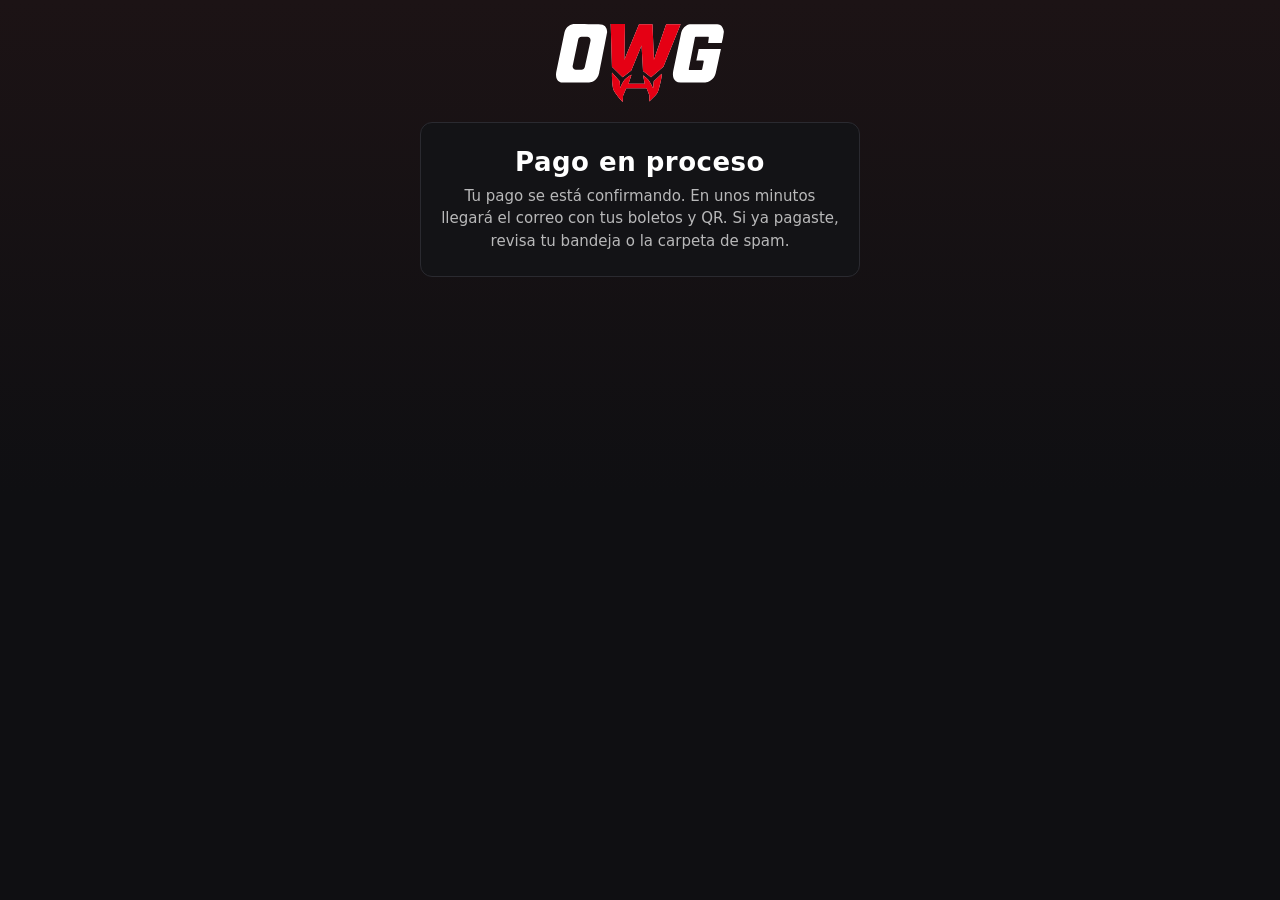
<file: stripe/payment/callback/index.html>
<!DOCTYPE html>
<html lang="es">
<head>
  <meta charset="utf-8">
  <meta name="viewport" content="width=device-width, initial-scale=1">
  <title>Compra confirmada — OWG</title>
  <meta name="robots" content="noindex">
  <link rel="stylesheet" href="/shared/owg-tokens.css">
  <link rel="stylesheet" href="/shared/owg-ui.css">
  <link rel="stylesheet" href="/shared/owg-postcompra.css">
</head>
<body class="owg-body" data-owg-callback-build="2026-07-23-v10">
  <div class="owg-wrap wrap">
    <div class="owg-brand brand"><img class="owg-brand-logo" src="/shared/logo-letras.svg" alt="OWG" width="168" height="78"></div>

    <div id="view-loading" class="owg-card card">
      <div class="spinner"></div>
      <h2>Asegurando tus lugares</h2>
      <p class="success-subtitle">Confirmando el pago con Stripe…</p>
    </div>

    <div id="view-success" class="owg-card card" hidden>
      <div class="ok-icon">✓</div>
      <h2>¡Listo!</h2>
      <p class="success-subtitle">Tu boleto también está en el correo.</p>
      <p class="event-title" id="event-title"></p>
      <p class="event-meta" id="event-meta"></p>
      <div id="tickets"></div>

      <div class="conversion-card">
        <h3>Vive la lucha libre al 100% con la app OWG</h3>
        <ul class="benefits">
          <li>
            <span class="benefit-icon" aria-hidden="true">●</span>
            <div class="benefit-text">
              <strong>Acceso seguro</strong>
              <p>Tu boleto se sincroniza al instante. Olvídate de buscar en el correo.</p>
            </div>
          </li>
          <li>
            <span class="benefit-icon" aria-hidden="true">●</span>
            <div class="benefit-text">
              <strong>Sigue a tus ídolos</strong>
              <p>Recibe alertas en tiempo real cuando tus luchadores favoritos tengan función.</p>
            </div>
          </li>
          <li>
            <span class="benefit-icon" aria-hidden="true">●</span>
            <div class="benefit-text">
              <strong>Arenas locales</strong>
              <p>Entérate antes que nadie de las carteleras de tu ciudad y empresas independientes.</p>
            </div>
          </li>
        </ul>
        <p class="linked-email">Tu cuenta ya está vinculada a:<br><strong id="recovery-email">—</strong></p>
        <p class="activation-hint">Para activar estos beneficios, descarga la app y regístrate con este mismo correo.</p>
      </div>

      <div class="store-buttons">
        <a id="btn-app-store" class="owg-btn owg-btn--store store-btn" href="#" target="_blank" rel="noopener noreferrer">Descargar en App Store</a>
        <a id="btn-play-store" class="owg-btn owg-btn--store owg-btn--store-alt store-btn store-btn--play" href="#" target="_blank" rel="noopener noreferrer">Descargar en Play Store</a>
      </div>
    </div>

    <div id="view-pending" class="owg-card card" hidden>
      <h2>Pago en proceso</h2>
      <p class="success-subtitle">
        Tu pago se está confirmando. En unos minutos llegará el correo con tus boletos y QR.
        Si ya pagaste, revisa tu bandeja o la carpeta de spam.
      </p>
    </div>

    <div id="view-cancelled" class="owg-card card" hidden>
      <h2>Pago no completado</h2>
      <p class="success-subtitle">Puedes volver al enlace del evento e intentar de nuevo.</p>
    </div>
  </div>

  <script src="/owg-app-config.js"></script>
  <script src="/shared/owg-store.js"></script>
  <script src="/shared/owg-postcompra.js"></script>
  <script>
    /* owg-callback-build: 2026-07-23-v10 */
    (function () {
      'use strict';

      var params = new URLSearchParams(window.location.search);
      var status = params.get('status') || 'success';
      var orderId = params.get('order_id') || '';
      var sessionId = params.get('session_id') || '';
      var accessToken = params.get('t') || params.get('access_token') || '';
      var PENDING_KEY = 'owg_boletaje_pago_pendiente';

      if ((!orderId || !sessionId || !accessToken) && window.localStorage) {
        try {
          var pending = JSON.parse(localStorage.getItem(PENDING_KEY) || 'null');
          if (pending) {
            if (!orderId && pending.order_id) orderId = pending.order_id;
            if (!sessionId && pending.session_id) sessionId = pending.session_id;
            if (!accessToken && pending.access_token) accessToken = pending.access_token;
          }
        } catch (_) {}
      }

      var elLoading = document.getElementById('view-loading');
      var elSuccess = document.getElementById('view-success');
      var elPending = document.getElementById('view-pending');
      var elCancelled = document.getElementById('view-cancelled');
      var pc = window.OwgPostCompra;

      function hideAll() {
        [elLoading, elSuccess, elPending, elCancelled].forEach(function (el) {
          if (el) el.hidden = true;
        });
      }

      function show(el) {
        hideAll();
        if (el) el.hidden = false;
      }

      function stripQuotes(s) {
        return String(s).trim().replace(/^["']+|["']+$/g, '');
      }

      function normalizeUrl(raw) {
        if (raw == null) return '';
        var u = stripQuotes(raw);
        if (!u) return '';
        u = u.replace(/\\/g, '/');
        if (u.indexOf('http://') !== 0 && u.indexOf('https://') !== 0) {
          u = 'https://' + u.replace(/^\/+/, '');
        }
        return u.replace(/\/+$/, '');
      }

      async function loadSupabaseConfig() {
        var paths = ['/api/supabase-config', '../../api/supabase-config'];
        for (var i = 0; i < paths.length; i++) {
          try {
            var res = await fetch(paths[i]);
            var data = await res.json();
            if (res.ok && data.url && data.anonKey) {
              return { url: normalizeUrl(data.url), anonKey: stripQuotes(data.anonKey) };
            }
          } catch (_) {}
        }
        throw new Error('No se pudo conectar con el servidor.');
      }

      async function confirmarPagoWeb(cfg) {
        var fnUrl = cfg.url + '/functions/v1/confirmar-pago-boleto-web';
        var res = await fetch(fnUrl, {
          method: 'POST',
          headers: {
            apikey: cfg.anonKey,
            Authorization: 'Bearer ' + cfg.anonKey,
            'Content-Type': 'application/json',
          },
          body: JSON.stringify({
            order_id: orderId,
            session_id: sessionId,
            access_token: accessToken,
          }),
        });
        var body = await res.json();
        if (!res.ok) {
          throw new Error(body.message || body.error || 'No se pudo confirmar el pago.');
        }
        return body;
      }

      async function pollConfirm(cfg, attempts) {
        var last = null;
        for (var i = 0; i < attempts; i++) {
          try {
            last = await confirmarPagoWeb(cfg);
            if (last.tickets && last.tickets.length > 0) return last;
            if (last.status === 'completed' && last.tickets && last.tickets.length === 0) {
              await new Promise(function (r) { setTimeout(r, 1500); });
              continue;
            }
            if (last.payment_status && last.payment_status !== 'paid') return last;
          } catch (e) {
            if (i === attempts - 1) throw e;
          }
          await new Promise(function (r) { setTimeout(r, 2000); });
        }
        return last;
      }

      async function onSuccess() {
        show(elLoading);
        if (pc) pc.initStoreButtons(document);

        if (!orderId || !sessionId || !accessToken) {
          show(elPending);
          return;
        }

        try {
          var cfg = await loadSupabaseConfig();
          var data = await pollConfirm(cfg, 6);

          if (data && data.tickets && data.tickets.length > 0) {
            if (pc) pc.showSuccess(document, data);
            show(elSuccess);
            try { localStorage.removeItem(PENDING_KEY); } catch (_) {}
            return;
          }

          show(elPending);
        } catch (e) {
          console.error(e);
          show(elPending);
        }
      }

      if (status === 'cancelled' || status === 'failure') {
        show(elCancelled);
      } else if (status === 'success') {
        onSuccess();
      } else {
        show(elPending);
      }
    })();
  </script>
</body>
</html>
</file>
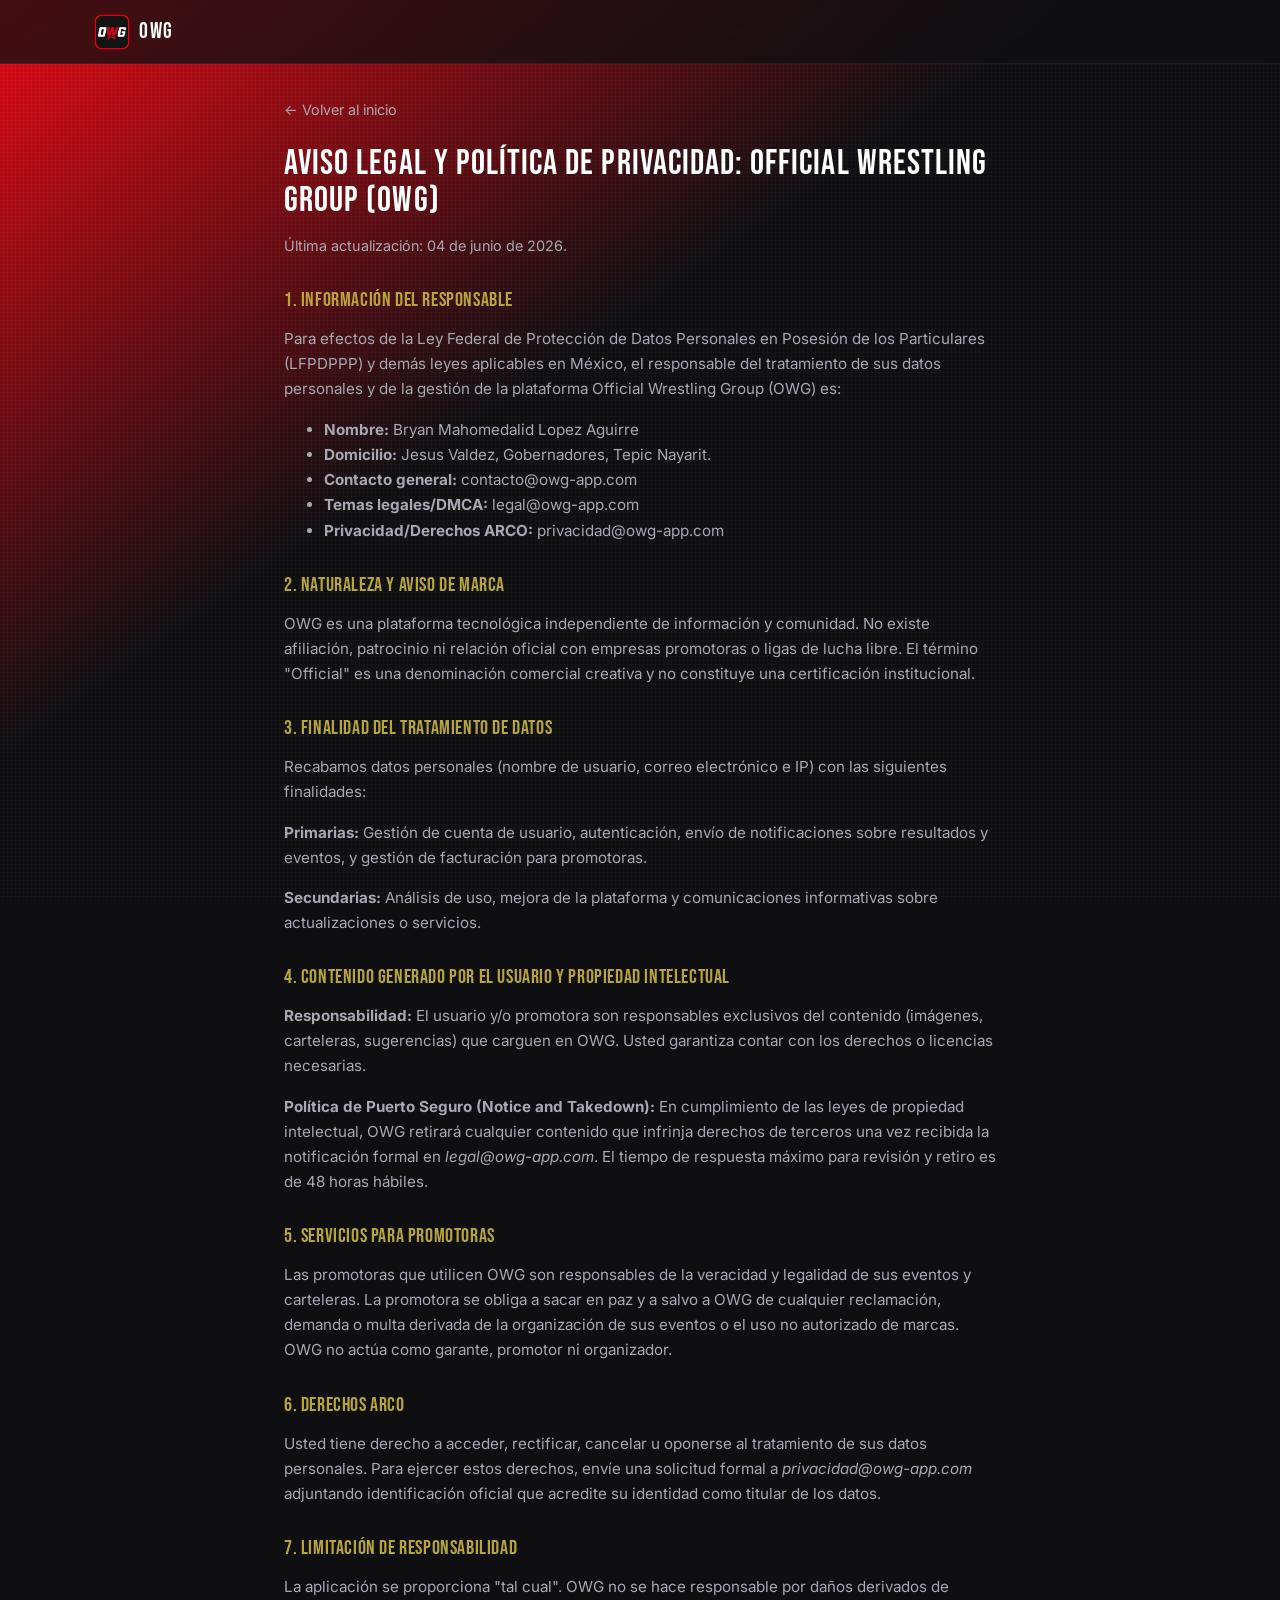
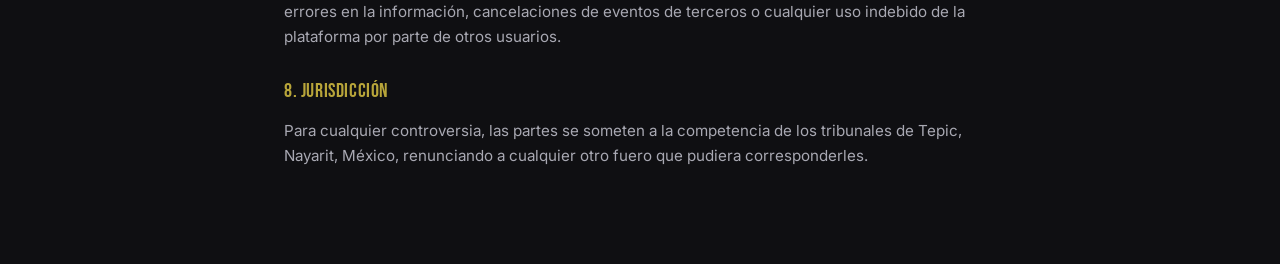
<file: privacidad.html>
<!DOCTYPE html>
<html lang="es">
<head>
    <meta charset="UTF-8">
    <meta name="viewport" content="width=device-width, initial-scale=1.0">
    <title>Aviso Legal y Privacidad | Official Wrestling Group</title>
    <link rel="icon" href="Logo Cuadro.png" type="image/png" sizes="any">
    <link rel="apple-touch-icon" href="Logo Cuadro.png">
    <meta name="theme-color" content="#0F0F12">
    <link rel="stylesheet" href="style.css">
</head>
<body>
    <nav class="site-nav">
        <div class="nav-inner">
            <a href="index.html" class="nav-brand">
                <img src="Logo Cuadro.png" alt="OWG">
                OWG
            </a>
        </div>
    </nav>
    <main class="legal-page">
        <a href="index.html" class="legal-back">← Volver al inicio</a>
        <h1>AVISO LEGAL Y POLÍTICA DE PRIVACIDAD: OFFICIAL WRESTLING GROUP (OWG)</h1>
        <p class="last-update">Última actualización: 04 de junio de 2026.</p>

        <section>
            <h2>1. INFORMACIÓN DEL RESPONSABLE</h2>
            <p>Para efectos de la Ley Federal de Protección de Datos Personales en Posesión de los Particulares (LFPDPPP) y demás leyes aplicables en México, el responsable del tratamiento de sus datos personales y de la gestión de la plataforma Official Wrestling Group (OWG) es:</p>
            <ul>
                <li><strong>Nombre:</strong> Bryan Mahomedalid Lopez Aguirre</li>
                <li><strong>Domicilio:</strong> Jesus Valdez, Gobernadores, Tepic Nayarit.</li>
                <li><strong>Contacto general:</strong> contacto@owg-app.com</li>
                <li><strong>Temas legales/DMCA:</strong> legal@owg-app.com</li>
                <li><strong>Privacidad/Derechos ARCO:</strong> privacidad@owg-app.com</li>
            </ul>
        </section>

        <section>
            <h2>2. NATURALEZA Y AVISO DE MARCA</h2>
            <p>OWG es una plataforma tecnológica independiente de información y comunidad. No existe afiliación, patrocinio ni relación oficial con empresas promotoras o ligas de lucha libre. El término "Official" es una denominación comercial creativa y no constituye una certificación institucional.</p>
        </section>

        <section>
            <h2>3. FINALIDAD DEL TRATAMIENTO DE DATOS</h2>
            <p>Recabamos datos personales (nombre de usuario, correo electrónico e IP) con las siguientes finalidades:</p>
            <p><strong>Primarias:</strong> Gestión de cuenta de usuario, autenticación, envío de notificaciones sobre resultados y eventos, y gestión de facturación para promotoras.</p>
            <p><strong>Secundarias:</strong> Análisis de uso, mejora de la plataforma y comunicaciones informativas sobre actualizaciones o servicios.</p>
        </section>

        <section>
            <h2>4. CONTENIDO GENERADO POR EL USUARIO Y PROPIEDAD INTELECTUAL</h2>
            <p><strong>Responsabilidad:</strong> El usuario y/o promotora son responsables exclusivos del contenido (imágenes, carteleras, sugerencias) que carguen en OWG. Usted garantiza contar con los derechos o licencias necesarias.</p>
            <p><strong>Política de Puerto Seguro (Notice and Takedown):</strong> En cumplimiento de las leyes de propiedad intelectual, OWG retirará cualquier contenido que infrinja derechos de terceros una vez recibida la notificación formal en <em>legal@owg-app.com</em>. El tiempo de respuesta máximo para revisión y retiro es de 48 horas hábiles.</p>
        </section>

        <section>
            <h2>5. SERVICIOS PARA PROMOTORAS</h2>
            <p>Las promotoras que utilicen OWG son responsables de la veracidad y legalidad de sus eventos y carteleras. La promotora se obliga a sacar en paz y a salvo a OWG de cualquier reclamación, demanda o multa derivada de la organización de sus eventos o el uso no autorizado de marcas. OWG no actúa como garante, promotor ni organizador.</p>
        </section>

        <section>
            <h2>6. DERECHOS ARCO</h2>
            <p>Usted tiene derecho a acceder, rectificar, cancelar u oponerse al tratamiento de sus datos personales. Para ejercer estos derechos, envíe una solicitud formal a <em>privacidad@owg-app.com</em> adjuntando identificación oficial que acredite su identidad como titular de los datos.</p>
        </section>

        <section>
            <h2>7. LIMITACIÓN DE RESPONSABILIDAD</h2>
            <p>La aplicación se proporciona "tal cual". OWG no se hace responsable por daños derivados de errores en la información, cancelaciones de eventos de terceros o cualquier uso indebido de la plataforma por parte de otros usuarios.</p>
        </section>

        <section>
            <h2>8. JURISDICCIÓN</h2>
            <p>Para cualquier controversia, las partes se someten a la competencia de los tribunales de Tepic, Nayarit, México, renunciando a cualquier otro fuero que pudiera corresponderles.</p>
        </section>
    </main>
</body>
</html>
</file>
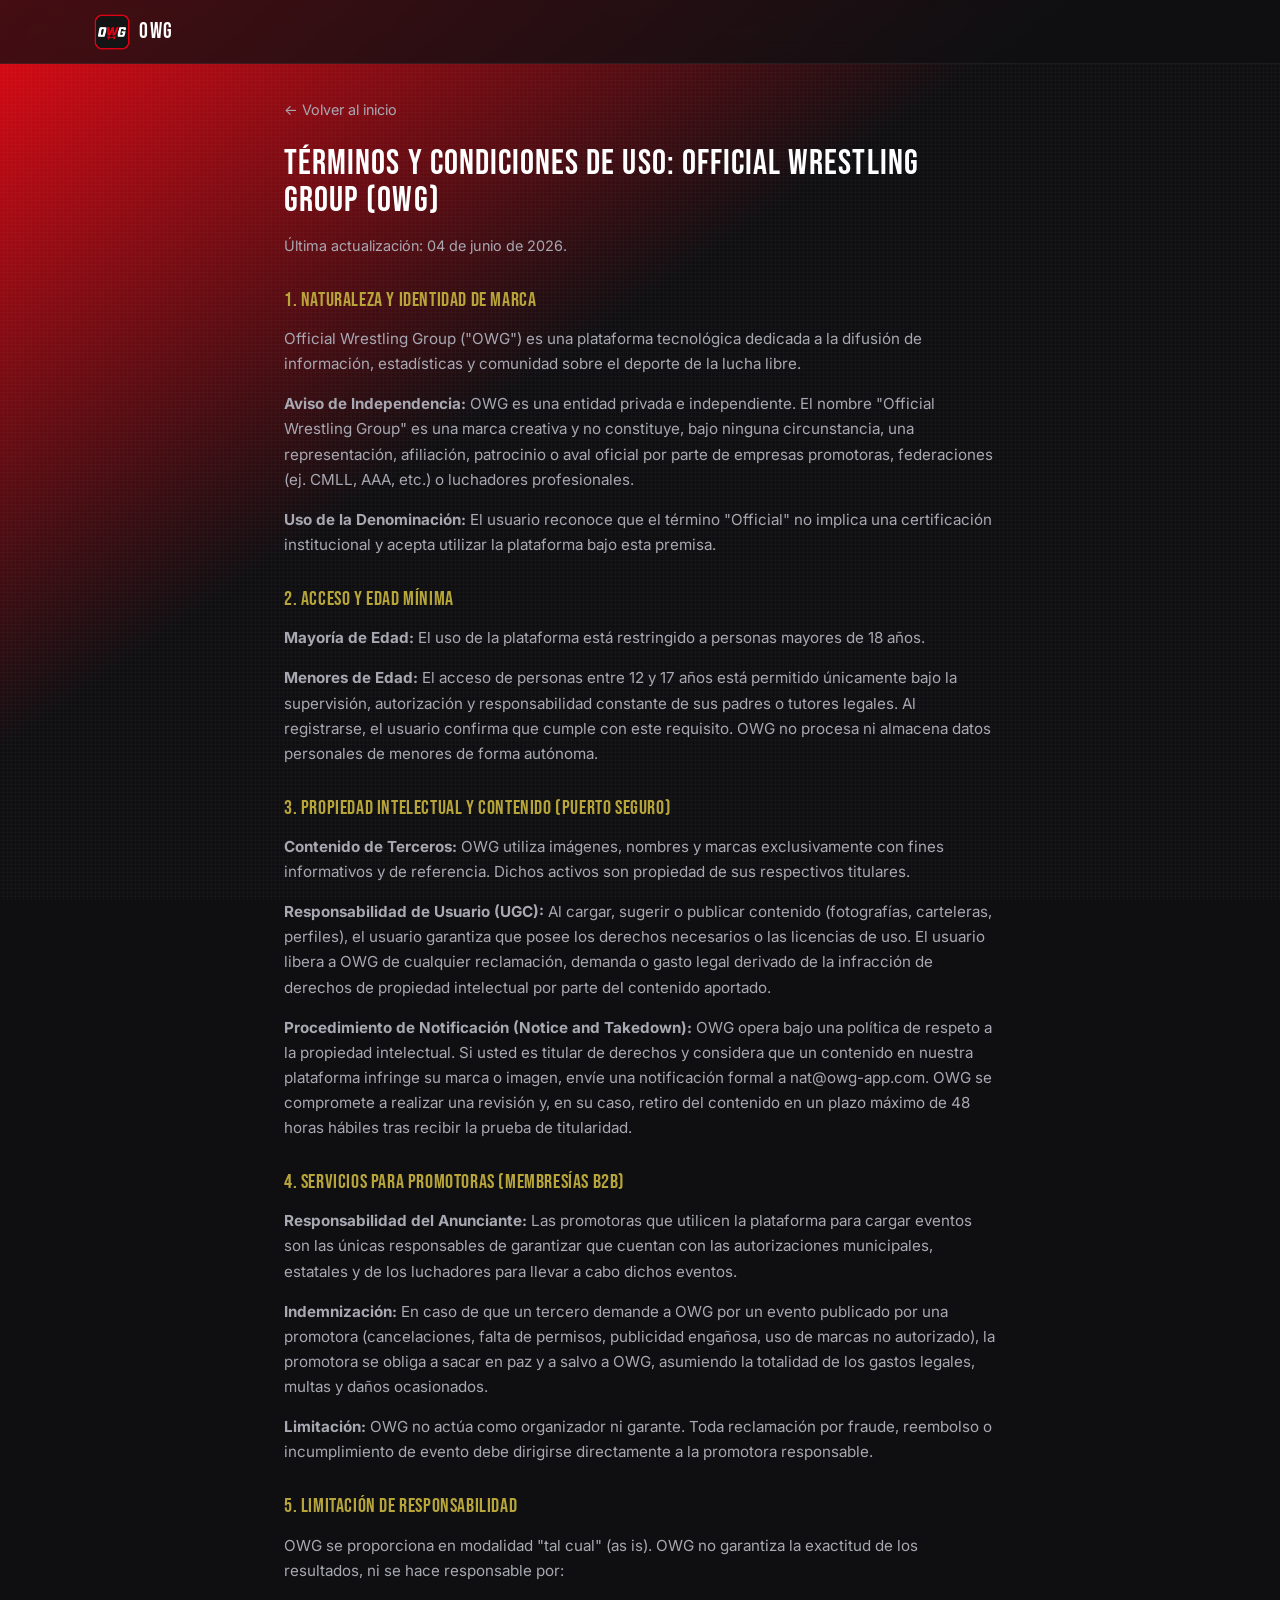
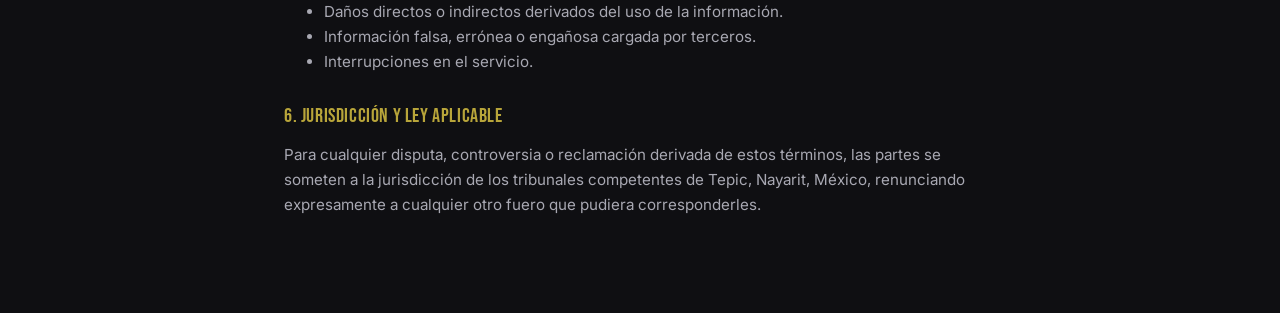
<file: terminos.html>
<!DOCTYPE html>
<html lang="es">
<head>
    <meta charset="UTF-8">
    <meta name="viewport" content="width=device-width, initial-scale=1.0">
    <title>Términos y Condiciones | Official Wrestling Group</title>
    <link rel="icon" href="Logo Cuadro.png" type="image/png" sizes="any">
    <link rel="apple-touch-icon" href="Logo Cuadro.png">
    <meta name="theme-color" content="#0F0F12">
    <link rel="stylesheet" href="style.css">
</head>
<body>
    <nav class="site-nav">
        <div class="nav-inner">
            <a href="index.html" class="nav-brand">
                <img src="Logo Cuadro.png" alt="OWG">
                OWG
            </a>
        </div>
    </nav>
    <main class="legal-page">
        <a href="index.html" class="legal-back">← Volver al inicio</a>
        <h1>TÉRMINOS Y CONDICIONES DE USO: OFFICIAL WRESTLING GROUP (OWG)</h1>
        <p class="last-update">Última actualización: 04 de junio de 2026.</p>

        <section>
            <h2>1. NATURALEZA Y IDENTIDAD DE MARCA</h2>
            <p>Official Wrestling Group ("OWG") es una plataforma tecnológica dedicada a la difusión de información, estadísticas y comunidad sobre el deporte de la lucha libre.</p>
            <p><strong>Aviso de Independencia:</strong> OWG es una entidad privada e independiente. El nombre "Official Wrestling Group" es una marca creativa y no constituye, bajo ninguna circunstancia, una representación, afiliación, patrocinio o aval oficial por parte de empresas promotoras, federaciones (ej. CMLL, AAA, etc.) o luchadores profesionales.</p>
            <p><strong>Uso de la Denominación:</strong> El usuario reconoce que el término "Official" no implica una certificación institucional y acepta utilizar la plataforma bajo esta premisa.</p>
        </section>

        <section>
            <h2>2. ACCESO Y EDAD MÍNIMA</h2>
            <p><strong>Mayoría de Edad:</strong> El uso de la plataforma está restringido a personas mayores de 18 años.</p>
            <p><strong>Menores de Edad:</strong> El acceso de personas entre 12 y 17 años está permitido únicamente bajo la supervisión, autorización y responsabilidad constante de sus padres o tutores legales. Al registrarse, el usuario confirma que cumple con este requisito. OWG no procesa ni almacena datos personales de menores de forma autónoma.</p>
        </section>

        <section>
            <h2>3. PROPIEDAD INTELECTUAL Y CONTENIDO (PUERTO SEGURO)</h2>
            <p><strong>Contenido de Terceros:</strong> OWG utiliza imágenes, nombres y marcas exclusivamente con fines informativos y de referencia. Dichos activos son propiedad de sus respectivos titulares.</p>
            <p><strong>Responsabilidad de Usuario (UGC):</strong> Al cargar, sugerir o publicar contenido (fotografías, carteleras, perfiles), el usuario garantiza que posee los derechos necesarios o las licencias de uso. El usuario libera a OWG de cualquier reclamación, demanda o gasto legal derivado de la infracción de derechos de propiedad intelectual por parte del contenido aportado.</p>
            <p><strong>Procedimiento de Notificación (Notice and Takedown):</strong> OWG opera bajo una política de respeto a la propiedad intelectual. Si usted es titular de derechos y considera que un contenido en nuestra plataforma infringe su marca o imagen, envíe una notificación formal a nat@owg-app.com. OWG se compromete a realizar una revisión y, en su caso, retiro del contenido en un plazo máximo de 48 horas hábiles tras recibir la prueba de titularidad.</p>
        </section>

        <section>
            <h2>4. SERVICIOS PARA PROMOTORAS (MEMBRESÍAS B2B)</h2>
            <p><strong>Responsabilidad del Anunciante:</strong> Las promotoras que utilicen la plataforma para cargar eventos son las únicas responsables de garantizar que cuentan con las autorizaciones municipales, estatales y de los luchadores para llevar a cabo dichos eventos.</p>
            <p><strong>Indemnización:</strong> En caso de que un tercero demande a OWG por un evento publicado por una promotora (cancelaciones, falta de permisos, publicidad engañosa, uso de marcas no autorizado), la promotora se obliga a sacar en paz y a salvo a OWG, asumiendo la totalidad de los gastos legales, multas y daños ocasionados.</p>
            <p><strong>Limitación:</strong> OWG no actúa como organizador ni garante. Toda reclamación por fraude, reembolso o incumplimiento de evento debe dirigirse directamente a la promotora responsable.</p>
        </section>

        <section>
            <h2>5. LIMITACIÓN DE RESPONSABILIDAD</h2>
            <p>OWG se proporciona en modalidad "tal cual" (as is). OWG no garantiza la exactitud de los resultados, ni se hace responsable por:</p>
            <ul>
                <li>Daños directos o indirectos derivados del uso de la información.</li>
                <li>Información falsa, errónea o engañosa cargada por terceros.</li>
                <li>Interrupciones en el servicio.</li>
            </ul>
        </section>

        <section>
            <h2>6. JURISDICCIÓN Y LEY APLICABLE</h2>
            <p>Para cualquier disputa, controversia o reclamación derivada de estos términos, las partes se someten a la jurisdicción de los tribunales competentes de Tepic, Nayarit, México, renunciando expresamente a cualquier otro fuero que pudiera corresponderles.</p>
        </section>
    </main>
</body>
</html>
</file>
<file: shared/owg-tokens.css>
/**
 * Design tokens OWG (web hosting).
 * Radios: chip 8 · input 10 · CTA/card 12 · sheet 16.
 */
:root {
  --owg-brand-red: #e50914;
  --owg-brand-red-dark: #8b0000;
  --owg-brand-gold: #ffd700;
  --owg-success: #4caf50;
  --owg-scaffold: #131316;
  --owg-scaffold-deep: #0f0f12;
  --owg-gradient-top: #1c1315;
  --owg-surface: #1a1a1f;
  --owg-surface-elevated: #1e1e22;
  --owg-border: #2a2a30;
  --owg-text: #ffffff;
  --owg-text-secondary: rgba(255, 255, 255, 0.7);
  --owg-text-tertiary: rgba(255, 255, 255, 0.38);
  --owg-text-muted: rgba(255, 255, 255, 0.33);

  --owg-radius-chip: 8px;
  --owg-radius-input: 10px;
  --owg-radius-cta: 12px;
  --owg-radius-card: 12px;
  --owg-radius-sheet: 16px;

  --owg-font: system-ui, -apple-system, "Segoe UI", sans-serif;
}
</file>
<file: shared/owg-ui.css>
/**
 * Componentes UI compartidos OWG (botones, cards, layout base).
 * Requiere owg-tokens.css.
 */
* { box-sizing: border-box; }

.owg-body {
  margin: 0;
  min-height: 100vh;
  font-family: var(--owg-font);
  background: linear-gradient(180deg, var(--owg-gradient-top) 0%, var(--owg-scaffold-deep) 55%);
  color: var(--owg-text);
}

.owg-wrap {
  max-width: 480px;
  margin: 0 auto;
}

.owg-brand {
  text-align: center;
  margin-bottom: 20px;
}

.owg-brand-logo {
  display: block;
  width: min(168px, 52vw);
  height: auto;
  margin: 0 auto;
}

.owg-brand h1 {
  margin: 0;
  font-size: 28px;
  letter-spacing: 3px;
  font-weight: 800;
}

.owg-brand p {
  margin: 8px 0 0;
  color: var(--owg-text-muted);
  font-size: 12px;
  letter-spacing: 1px;
}

.owg-card {
  background: var(--owg-scaffold);
  border: 1px solid var(--owg-border);
  border-radius: var(--owg-radius-card);
  padding: 20px;
  margin-bottom: 16px;
}

.owg-btn {
  display: block;
  width: 100%;
  padding: 14px 16px;
  border-radius: var(--owg-radius-cta);
  border: none;
  font-size: 15px;
  font-weight: 800;
  letter-spacing: 0.4px;
  cursor: pointer;
  text-align: center;
  text-decoration: none;
  color: var(--owg-text);
  background: linear-gradient(90deg, var(--owg-brand-red), var(--owg-brand-red-dark));
  box-shadow: 0 4px 16px #e5091444;
}

.owg-btn:disabled {
  opacity: 0.45;
  cursor: not-allowed;
  box-shadow: none;
}

.owg-btn--secondary {
  background: transparent;
  border: 1px solid var(--owg-text-muted);
  box-shadow: none;
  color: var(--owg-text);
}

.owg-btn--ghost {
  background: transparent;
  border: none;
  box-shadow: none;
  color: var(--owg-text-secondary);
  font-weight: 600;
  font-size: 13px;
  padding: 12px 8px;
  min-height: 48px;
}

.owg-btn--store {
  flex: 1 1 140px;
  max-width: 200px;
  padding: 13px 16px;
  border-radius: var(--owg-radius-cta);
  background: var(--owg-brand-red);
  color: var(--owg-text);
  text-decoration: none;
  font-size: 13px;
  font-weight: 700;
  text-align: center;
  letter-spacing: 0.3px;
  box-shadow: none;
}

.owg-btn--store-alt {
  background: var(--owg-surface);
  border: 1px solid var(--owg-text-muted);
}

.owg-section-label {
  margin: 0 0 10px;
  font-size: 11px;
  font-weight: 700;
  letter-spacing: 1.2px;
  color: var(--owg-text-muted);
  text-transform: uppercase;
}

.owg-hint {
  margin-top: 16px;
  font-size: 12px;
  color: var(--owg-text-muted);
  line-height: 1.5;
  text-align: center;
}

.owg-hint a {
  color: var(--owg-brand-red);
}

/* Navegador interno Instagram / Facebook / TikTok */
.owg-inapp-help {
  margin: 0 0 16px;
  padding: 14px 14px 12px;
  border-radius: var(--owg-radius-card, 12px);
  border: 1px solid rgba(229, 9, 20, 0.45);
  background: rgba(229, 9, 20, 0.12);
  text-align: left;
}
.owg-inapp-help__title {
  margin: 0 0 6px;
  font-size: 14px;
  font-weight: 700;
  color: var(--owg-text);
}
.owg-inapp-help__body {
  margin: 0 0 12px;
  font-size: 13px;
  line-height: 1.45;
  color: var(--owg-text-secondary);
}
.owg-inapp-help__actions {
  display: flex;
  flex-direction: column;
  gap: 8px;
}
.owg-inapp-help__copied {
  margin: 10px 0 0;
  font-size: 12px;
  color: var(--owg-text-secondary);
}
</file>
<file: shared/owg-postcompra.css>
/* Postcompra boletos — usa tokens de owg-tokens.css */
body.owg-body,
body {
  margin: 0;
  min-height: 100vh;
  font-family: var(--owg-font, system-ui, -apple-system, "Segoe UI", sans-serif);
  background: linear-gradient(180deg, var(--owg-gradient-top, #1c1315) 0%, var(--owg-scaffold-deep, #0f0f12) 55%);
  color: var(--owg-text, #fff);
  padding: 24px 16px 40px;
}
.wrap { max-width: 440px; margin: 0 auto; }
.brand { text-align: center; margin-bottom: 20px; }
.brand .owg-brand-logo,
.owg-brand .owg-brand-logo {
  display: block;
  width: min(168px, 52vw);
  height: auto;
  margin: 0 auto;
}
.brand h1 { margin: 0; font-size: 26px; letter-spacing: 2px; }
.card {
  background: var(--owg-scaffold, #131316);
  border: 1px solid var(--owg-border, #2a2a30);
  border-radius: var(--owg-radius-card, 12px);
  padding: 24px 20px;
  text-align: center;
}
.ok-icon {
  width: 64px;
  height: 64px;
  margin: 0 auto 12px;
  border-radius: 50%;
  background: rgba(76, 175, 80, 0.15);
  color: var(--owg-success, #4caf50);
  font-size: 36px;
  line-height: 64px;
}
h2 {
  margin: 0 0 8px;
  font-size: 26px;
  letter-spacing: 0.5px;
  font-weight: 800;
}
.success-subtitle {
  margin: 0;
  color: var(--owg-text-secondary, #ffffffb3);
  line-height: 1.5;
  font-size: 15px;
}
.event-title {
  margin-top: 20px;
  font-size: 20px;
  font-weight: 700;
  color: var(--owg-text, #fff);
}
.event-meta {
  margin-top: 6px;
  font-size: 12px;
  color: var(--owg-text-tertiary, #ffffff66);
}
.ticket-card {
  margin-top: 18px;
  padding: 16px;
  border-radius: var(--owg-radius-cta, 12px);
  background: #fff;
  color: var(--owg-scaffold-deep, #0f0f12);
}
.ticket-card__label {
  margin: 0;
  font-size: 11px;
  letter-spacing: 1px;
  color: #666;
}
.ticket-card__tier {
  margin: 4px 0 12px;
  font-size: 18px;
  font-weight: 800;
  color: var(--owg-brand-red, #e50914);
}
.ticket-card__qr,
.ticket-card__qr-wrap img {
  display: block;
  margin: 0 auto;
  width: 220px;
  height: 220px;
}
.ticket-card__qr-wrap {
  min-height: 220px;
  display: flex;
  align-items: center;
  justify-content: center;
}
.ticket-card__hint {
  margin: 10px 0 0;
  font-size: 12px;
  color: #666;
}
.conversion-card {
  margin-top: 24px;
  padding: 20px 18px;
  text-align: left;
  background: var(--owg-surface, #1a1a1f);
  border-radius: var(--owg-radius-cta, 12px);
  border: 1px solid var(--owg-border, #2a2a30);
}
.conversion-card h3 {
  margin: 0 0 16px;
  font-size: 16px;
  font-weight: 700;
  color: var(--owg-text, #fff);
  line-height: 1.35;
  text-align: center;
}
.benefits {
  list-style: none;
  margin: 0;
  padding: 0;
}
.benefits li {
  display: flex;
  gap: 12px;
  align-items: flex-start;
  margin-bottom: 14px;
}
.benefits li:last-child { margin-bottom: 0; }
.benefit-icon {
  flex-shrink: 0;
  width: 32px;
  height: 32px;
  display: flex;
  align-items: center;
  justify-content: center;
  font-size: 14px;
  color: var(--owg-brand-red, #e50914);
  background: var(--owg-surface-elevated, #25252c);
  border-radius: var(--owg-radius-chip, 8px);
}
.benefit-text strong {
  display: block;
  font-size: 13px;
  color: var(--owg-text, #fff);
  margin-bottom: 2px;
}
.benefit-text p {
  margin: 0;
  font-size: 12px;
  line-height: 1.45;
  color: var(--owg-text-secondary, #ffffff80);
}
.linked-email {
  margin: 18px 0 6px;
  font-size: 13px;
  color: var(--owg-text-secondary, #ffffff99);
  text-align: center;
}
.linked-email strong {
  color: var(--owg-text, #fff);
  word-break: break-all;
}
.activation-hint {
  margin: 0;
  font-size: 12px;
  line-height: 1.5;
  color: var(--owg-text-tertiary, #ffffff66);
  text-align: center;
}
.store-buttons {
  display: flex;
  flex-wrap: wrap;
  gap: 10px;
  justify-content: center;
  margin-top: 20px;
}
.store-btn {
  flex: 1 1 140px;
  max-width: 200px;
  padding: 13px 16px;
  border-radius: var(--owg-radius-cta, 12px);
  background: var(--owg-brand-red, #e50914);
  color: var(--owg-text, #fff);
  text-decoration: none;
  font-size: 13px;
  font-weight: 700;
  text-align: center;
  letter-spacing: 0.3px;
}
.store-btn--play {
  background: var(--owg-surface, #1a1a1f);
  border: 1px solid var(--owg-text-muted, #ffffff33);
}
.spinner {
  width: 40px;
  height: 40px;
  margin: 0 auto 16px;
  border: 3px solid #ffffff22;
  border-top-color: var(--owg-brand-red, #e50914);
  border-radius: 50%;
  animation: owg-spin 0.8s linear infinite;
}
@keyframes owg-spin { to { transform: rotate(360deg); } }
[hidden] { display: none !important; }
</file>
<file: style.css>
@import url('https://fonts.googleapis.com/css2?family=Bebas+Neue&family=Inter:wght@400;500;600;700&display=swap');

:root {
    --bg: #0F0F12;
    --red: #E50914;
    --gold: #b8a53a;
    --text: #FFFFFF;
    --text-muted: #A8A8B2;
    --glass: rgba(255, 255, 255, 0.04);
    --glass-border: rgba(255, 255, 255, 0.1);
    --radius: 16px;
    --max: 1140px;
}

*, *::before, *::after { box-sizing: border-box; }

html {
    scroll-behavior: smooth;
    overflow-x: hidden;
    max-width: 100%;
}

body {
    font-family: 'Inter', system-ui, sans-serif;
    background-color: var(--bg);
    color: var(--text);
    margin: 0;
    line-height: 1.65;
    overflow-x: hidden;
    max-width: 100%;
    overscroll-behavior-x: none;
    touch-action: pan-y;
}

/* Fondo: degradado rojo → negro + textura lona */
body::before {
    content: '';
    position: fixed;
    inset: 0;
    z-index: -2;
    background:
        linear-gradient(145deg, var(--red) 0%, transparent 42%),
        var(--bg);
}

body::after {
    content: '';
    position: fixed;
    inset: 0;
    z-index: -1;
    opacity: 0.06;
    background-image:
        repeating-linear-gradient(0deg, transparent, transparent 3px, rgba(255,255,255,0.4) 3px, rgba(255,255,255,0.4) 4px),
        repeating-linear-gradient(90deg, transparent, transparent 3px, rgba(255,255,255,0.4) 3px, rgba(255,255,255,0.4) 4px);
    pointer-events: none;
}

h1, h2, h3, .display {
    font-family: 'Bebas Neue', sans-serif;
    font-weight: 400;
    letter-spacing: 0.03em;
    line-height: 1.05;
    margin: 0;
}

a { color: var(--gold); }

/* Scroll reveal */
.reveal {
    opacity: 0;
    transform: translateY(32px);
    transition: opacity 0.7s ease, transform 0.7s ease;
}

.reveal.visible {
    opacity: 1;
    transform: translateY(0);
}

.reveal-delay-1 { transition-delay: 0.1s; }
.reveal-delay-2 { transition-delay: 0.2s; }
.reveal-delay-3 { transition-delay: 0.3s; }

/* ── Nav ── */
.site-nav {
    position: fixed;
    top: 0;
    left: 0;
    right: 0;
    z-index: 200;
    background: rgba(15, 15, 18, 0.75);
    backdrop-filter: blur(14px);
    border-bottom: 1px solid rgba(255, 255, 255, 0.06);
}

.nav-inner {
    max-width: var(--max);
    margin: 0 auto;
    padding: 0.85rem 1.5rem;
    display: flex;
    align-items: center;
    justify-content: space-between;
}

.nav-brand {
    display: flex;
    align-items: center;
    gap: 0.55rem;
    color: var(--text);
    text-decoration: none;
    font-family: 'Bebas Neue', sans-serif;
    font-size: 1.35rem;
    letter-spacing: 0.08em;
}

.nav-brand img { width: 36px; height: 36px; object-fit: contain; }

.nav-links {
    display: flex;
    align-items: center;
    gap: 1.5rem;
    list-style: none;
    margin: 0;
    padding: 0;
}

.nav-links a {
    color: var(--text-muted);
    font-size: 0.875rem;
    font-weight: 500;
    text-decoration: none;
    transition: color 0.2s;
}

.nav-links a:hover { color: var(--text); }

.nav-toggle {
    display: none;
    background: none;
    border: 1px solid var(--glass-border);
    color: var(--text);
    padding: 0.35rem 0.55rem;
    border-radius: 8px;
    cursor: pointer;
}

/* ── Botones ── */
.btn {
    display: inline-flex;
    align-items: center;
    justify-content: center;
    gap: 0.5rem;
    padding: 0.95rem 2rem;
    border-radius: 10px;
    font-weight: 700;
    font-size: 0.95rem;
    text-decoration: none;
    border: none;
    cursor: pointer;
    transition: transform 0.25s ease, box-shadow 0.25s ease, filter 0.25s ease;
}

.btn:hover {
    transform: scale(1.05);
    text-decoration: none;
}

.btn-gold {
    background: linear-gradient(135deg, #e6c200, var(--gold));
    color: #0F0F12;
    box-shadow: 0 8px 28px rgba(229, 9, 20, 0.45);
}

.btn-gold--cutout {
    isolation: isolate;
}

.btn-gold:hover {
    box-shadow: 0 12px 36px rgba(229, 9, 20, 0.6);
    filter: brightness(1.05);
}

.btn-gold--cutout:hover {
    background: linear-gradient(135deg, #f0d000, #ffe44d);
    box-shadow: 0 12px 36px rgba(229, 9, 20, 0.6);
    filter: none;
}

.btn-icon {
    flex-shrink: 0;
    display: block;
}

.btn-icon--play {
    mix-blend-mode: destination-out;
}

.btn-icon--play path {
    fill: #000;
}

.btn-ghost {
    background: transparent;
    color: var(--text-muted);
    border: 1px solid var(--glass-border);
    box-shadow: none;
}

.btn-ghost:hover {
    color: var(--text);
    border-color: rgba(255, 215, 0, 0.4);
    transform: scale(1.03);
}

/* ── Layout ── */
.section {
    max-width: var(--max);
    margin: 0 auto;
    padding: 5rem 1.5rem;
    overflow-x: clip;
}

.section-label {
    color: var(--red);
    font-size: 0.72rem;
    font-weight: 700;
    text-transform: uppercase;
    letter-spacing: 0.18em;
    margin-bottom: 0.6rem;
}

.section-title {
    font-size: clamp(2.2rem, 5.5vw, 3.2rem);
    margin-bottom: 1rem;
}

.section-desc {
    color: var(--text-muted);
    font-size: 1.05rem;
    max-width: 620px;
    margin: 0;
}

.section-header {
    text-align: center;
    margin-bottom: 3rem;
}

.section-header .section-desc {
    margin: 0 auto;
}

/* ── Hero ── */
.hero {
    min-height: 100vh;
    display: grid;
    grid-template-columns: 1fr 1fr;
    align-items: center;
    gap: 3rem;
    max-width: var(--max);
    margin: 0 auto;
    padding: 7rem 1.5rem 4rem;
    overflow-x: clip;
}

.hero-text h1 {
    font-size: clamp(2.6rem, 5.5vw, 3.8rem);
    margin-bottom: 1.25rem;
    text-shadow: 2px 2px 0 rgba(229, 9, 20, 0.35);
}

.hero-text .subtitle {
    color: var(--text-muted);
    font-size: clamp(1rem, 2.2vw, 1.15rem);
    max-width: 480px;
    margin-bottom: 2rem;
    line-height: 1.7;
}

.hero-actions {
    display: flex;
    flex-wrap: wrap;
    gap: 0.85rem;
    align-items: center;
}

.hero-brand {
    margin-bottom: 1.25rem;
}

.hero-logo {
    width: 88px;
    height: 88px;
    object-fit: contain;
    filter: drop-shadow(0 0 20px rgba(229, 9, 20, 0.45));
    transition: transform 0.3s ease, filter 0.3s ease;
}

.hero-logo:hover {
    transform: scale(1.04);
    filter: drop-shadow(0 0 28px rgba(229, 9, 20, 0.6));
}

.hero-badge {
    display: inline-block;
    font-size: 0.75rem;
    font-weight: 600;
    color: var(--gold);
    border: 1px solid rgba(255, 215, 0, 0.3);
    background: rgba(255, 215, 0, 0.08);
    padding: 0.3rem 0.85rem;
    border-radius: 100px;
    margin-bottom: 1.25rem;
    letter-spacing: 0.06em;
    text-transform: uppercase;
}

/* ── Hero: dos teléfonos ── */
.hero-visual {
    display: flex;
    justify-content: center;
    align-items: center;
    max-width: 100%;
    padding: 1.5rem 0;
}

.hero-phones {
    position: relative;
    width: 100%;
    max-width: 460px;
    min-height: 540px;
    padding: 1.5rem 0 2rem;
}

.hero-phone {
    position: absolute;
    margin: 0;
    width: 215px;
}

.hero-phone--back {
    left: 0;
    top: 28px;
    z-index: 1;
    animation: phoneFloatBack 6s ease-in-out infinite;
}

.hero-phone--front {
    right: 0;
    top: 0;
    z-index: 2;
    animation: phoneFloatFront 5.5s ease-in-out infinite;
}

@keyframes phoneFloatBack {
    0%, 100% { transform: translateY(0) rotate(-5deg); }
    50% { transform: translateY(-12px) rotate(-3deg); }
}

@keyframes phoneFloatFront {
    0%, 100% { transform: translateY(0) rotate(4deg); }
    50% { transform: translateY(-16px) rotate(2deg); }
}

.hero-phone__glow {
    position: absolute;
    top: 10%;
    bottom: 10%;
    left: 0;
    right: 0;
    z-index: 0;
    background: radial-gradient(ellipse at 50% 80%, rgba(229, 9, 20, 0.35), transparent 65%);
    filter: blur(24px);
    pointer-events: none;
}

.hero-phone__glow--gold {
    background: radial-gradient(ellipse at 50% 80%, rgba(255, 215, 0, 0.2), transparent 65%);
}

.hero-phone__device {
    position: relative;
    z-index: 1;
    background: linear-gradient(155deg, #2a2a30 0%, #121214 55%, #0a0a0c 100%);
    border-radius: 25px;
    padding: 4px;
    overflow: hidden;
    box-shadow:
        0 28px 56px rgba(0, 0, 0, 0.55),
        0 0 0 0.5px rgba(255, 255, 255, 0.15),
        inset 0 0.5px 0 rgba(255, 255, 255, 0.1);
}

.hero-phone--front .hero-phone__device {
    box-shadow:
        0 32px 64px rgba(0, 0, 0, 0.6),
        0 0 40px rgba(255, 215, 0, 0.08),
        0 0 0 1px rgba(255, 215, 0, 0.2),
        inset 0 1px 0 rgba(255, 255, 255, 0.14);
}

.hero-phone__notch {
    position: absolute;
    top: 12px;
    left: 50%;
    transform: translateX(-50%);
    width: 56px;
    height: 14px;
    background: #0a0a0c;
    border-radius: 8px;
    z-index: 3;
}

.hero-phone__screen {
    position: relative;
    margin: -2px;
    border-radius: 22px;
    overflow: hidden;
    background: #0F0F12;
    line-height: 0;
    aspect-ratio: 1170 / 2532;
}

.hero-phone__img {
    display: block;
    width: 100%;
    height: 100%;
    object-fit: cover;
    object-position: center top;
    transform: scale(1);
    transform-origin: center top;
}

.hero-phone__placeholder {
    position: absolute;
    inset: 0;
    display: flex;
    flex-direction: column;
    align-items: center;
    justify-content: center;
    gap: 0.35rem;
    padding: 1rem;
    text-align: center;
    background:
        repeating-linear-gradient(-45deg, transparent, transparent 10px, rgba(255,255,255,0.02) 10px, rgba(255,255,255,0.02) 20px),
        linear-gradient(160deg, rgba(229, 9, 20, 0.08), #0F0F12);
    border: 1px dashed rgba(255, 215, 0, 0.25);
    margin: 6px;
    border-radius: 20px;
    transition: opacity 0.35s;
}

.hero-phone__placeholder span {
    font-family: ui-monospace, monospace;
    font-size: 0.65rem;
    color: var(--gold);
}

.hero-phone__placeholder small {
    font-size: 0.6rem;
    color: var(--text-muted);
}

.hero-phone:not(.is-empty) .hero-phone__placeholder {
    opacity: 0;
    pointer-events: none;
}

.hero-phone__caption {
    margin-top: 0.65rem;
    text-align: center;
    font-family: 'Bebas Neue', sans-serif;
    font-size: 0.8rem;
    letter-spacing: 0.14em;
    color: var(--text-muted);
}

.hero-phone--front .hero-phone__caption {
    color: var(--gold);
}

/* ── Media slots (marcos premium) ── */
.media-slot {
    position: relative;
    margin: 0;
    width: 100%;
}

.media-slot__ambient {
    position: absolute;
    top: -12%;
    bottom: -12%;
    left: 0;
    right: 0;
    z-index: 0;
    background: radial-gradient(ellipse at 30% 90%, rgba(229, 9, 20, 0.22), transparent 55%);
    filter: blur(28px);
    pointer-events: none;
}

.media-slot__ambient--gold {
    background: radial-gradient(ellipse at 50% 100%, rgba(255, 215, 0, 0.12), transparent 60%);
}

.media-slot__frame {
    position: relative;
    z-index: 1;
    padding: 3px;
    border-radius: 20px;
    background: linear-gradient(145deg, rgba(255, 215, 0, 0.45), rgba(229, 9, 20, 0.25), rgba(255, 255, 255, 0.08));
    box-shadow:
        0 24px 64px rgba(0, 0, 0, 0.5),
        0 0 48px rgba(229, 9, 20, 0.12);
}

.media-slot__frame--compact {
    border-radius: 14px;
    padding: 2px;
}

.media-slot__frame--gold {
    background: linear-gradient(145deg, var(--gold), rgba(229, 9, 20, 0.4));
    box-shadow: 0 0 32px rgba(255, 215, 0, 0.18);
}

.media-slot__inner {
    position: relative;
    border-radius: 17px;
    overflow: hidden;
    background: #0a0a0c;
    line-height: 0;
}

/* El marco se adapta al asset — sin recortar */
.media-slot__inner img,
.media-slot__inner video {
    display: block;
    width: 100%;
    height: auto;
    max-height: none;
    object-fit: contain;
    object-position: center center;
}

/* Placeholder mantiene proporción mientras no hay archivo */
.media-slot.is-empty.media-slot--vertical .media-slot__inner {
    aspect-ratio: 9 / 16;
    min-height: 420px;
}

.media-slot.is-empty.media-slot--wide .media-slot__inner {
    aspect-ratio: 16 / 9;
    min-height: 200px;
}

.media-slot--vertical {
    max-width: 300px;
    margin-left: auto;
    margin-right: auto;
}

.media-slot--wide .media-slot__inner {
    border-radius: 18px;
}


/* Esquinas tipo visor (cara/fina) */
.media-slot__corner {
    position: absolute;
    width: 22px;
    height: 22px;
    z-index: 3;
    pointer-events: none;
}

.media-slot__corner--tl { top: 10px; left: 10px; border-top: 2px solid var(--gold); border-left: 2px solid var(--gold); }
.media-slot__corner--tr { top: 10px; right: 10px; border-top: 2px solid var(--gold); border-right: 2px solid var(--gold); }
.media-slot__corner--bl { bottom: 10px; left: 10px; border-bottom: 2px solid var(--gold); border-left: 2px solid var(--gold); }
.media-slot__corner--br { bottom: 10px; right: 10px; border-bottom: 2px solid var(--gold); border-right: 2px solid var(--gold); }

.media-slot__vignette {
    position: absolute;
    inset: 0;
    z-index: 2;
    pointer-events: none;
    background: linear-gradient(135deg, rgba(229, 9, 20, 0.06) 0%, transparent 45%);
}

/* Vignette inferior solo en banner horizontal */
.media-slot--wide .media-slot__vignette {
    background:
        linear-gradient(to top, rgba(15, 15, 18, 0.5) 0%, transparent 35%),
        linear-gradient(135deg, rgba(229, 9, 20, 0.06) 0%, transparent 45%);
}

.media-slot__label {
    position: absolute;
    bottom: 1rem;
    left: 1.25rem;
    z-index: 3;
    font-family: 'Bebas Neue', sans-serif;
    font-size: 0.85rem;
    letter-spacing: 0.14em;
    color: var(--gold);
    text-transform: uppercase;
    opacity: 0;
    transition: opacity 0.4s;
}

.media-slot:not(.is-empty) .media-slot__label { opacity: 0.85; }

/* Placeholder (visible solo sin asset) */
.media-slot__placeholder {
    position: absolute;
    inset: 0;
    z-index: 1;
    display: flex;
    flex-direction: column;
    align-items: center;
    justify-content: center;
    gap: 0.5rem;
    padding: 2rem;
    text-align: center;
    background:
        repeating-linear-gradient(
            -45deg,
            transparent,
            transparent 12px,
            rgba(255, 255, 255, 0.015) 12px,
            rgba(255, 255, 255, 0.015) 24px
        ),
        linear-gradient(160deg, rgba(229, 9, 20, 0.06), rgba(15, 15, 18, 0.95));
    border: 1px dashed rgba(255, 215, 0, 0.2);
    margin: 1rem;
    border-radius: 12px;
    transition: opacity 0.4s;
}

.media-slot__placeholder--sm {
    margin: 0.5rem;
    padding: 1rem;
    gap: 0.25rem;
}

.media-slot:not(.is-empty) .media-slot__placeholder { opacity: 0; pointer-events: none; }

.media-slot__icon { font-size: 2rem; opacity: 0.7; }

.media-slot__title {
    font-family: 'Bebas Neue', sans-serif;
    font-size: 1.15rem;
    letter-spacing: 0.08em;
    color: var(--text);
}

.media-slot__file {
    font-size: 0.72rem;
    font-family: ui-monospace, monospace;
    color: var(--gold);
    background: rgba(255, 215, 0, 0.08);
    padding: 0.25rem 0.65rem;
    border-radius: 6px;
    border: 1px solid rgba(255, 215, 0, 0.2);
}

/* Guía estética bajo el marco */
.media-slot__guide {
    margin-top: 1rem;
    padding: 0.85rem 1rem;
    font-size: 0.82rem;
    color: var(--text-muted);
    line-height: 1.55;
    background: rgba(255, 255, 255, 0.02);
    border-left: 2px solid var(--red);
    border-radius: 0 10px 10px 0;
    transition: opacity 0.4s, max-height 0.4s;
}

.media-slot__guide--sm {
    margin-top: 0.5rem;
    padding: 0.5rem 0.65rem;
    font-size: 0.72rem;
    border-left-width: 2px;
}

.media-slot:not(.is-empty) .media-slot__guide { opacity: 0; max-height: 0; margin: 0; padding: 0; overflow: hidden; border: none; }

.media-slot__guide strong { color: var(--text); font-weight: 600; }

.media-slot__specs {
    display: block;
    margin-top: 0.35rem;
    font-size: 0.72rem;
    font-family: ui-monospace, monospace;
    color: rgba(255, 215, 0, 0.65);
}

/* Wide slot en experiencia */
.media-slot--wide {
    margin-top: 3rem;
}

/* Promotores: cinema + duo fallback */
.promo-visual {
    display: flex;
    flex-direction: column;
    align-items: center;
    gap: 1.5rem;
    width: 100%;
}

.promo-duo {
    display: grid;
    grid-template-columns: 1fr auto 1fr;
    gap: 0.75rem;
    align-items: center;
}

.promo-duo__arrow {
    font-size: 1.4rem;
    color: var(--gold);
    opacity: 0.6;
    animation: arrowBlink 2s ease-in-out infinite;
}

@keyframes arrowBlink {
    0%, 100% { opacity: 0.35; transform: scale(1); }
    50% { opacity: 1; transform: scale(1.1); }
}

/* Si hay video, ocultar duo (usa solo video) */
#slot-promo-video:not(.is-empty) ~ .promo-duo {
    display: none;
}

/* ── Glass cards (Experiencia) ── */
.glass-grid {
    display: grid;
    grid-template-columns: repeat(3, 1fr);
    gap: 1.25rem;
}

.glass-card {
    background: var(--glass);
    backdrop-filter: blur(16px);
    -webkit-backdrop-filter: blur(16px);
    border: 1px solid var(--glass-border);
    border-radius: var(--radius);
    padding: 2rem 1.75rem;
    transition: border-color 0.3s, transform 0.3s;
}

.glass-card:hover {
    border-color: rgba(255, 215, 0, 0.25);
    transform: translateY(-4px);
}

.glass-card .icon {
    font-size: 1.75rem;
    margin-bottom: 1rem;
}

.glass-card h3 {
    font-size: 1.5rem;
    margin-bottom: 0.75rem;
}

.glass-card p {
    color: var(--text-muted);
    font-size: 0.95rem;
    margin: 0;
}

/* ── Motor del Roster ── */
.section--roster {
    padding-top: 4rem;
    padding-bottom: 4rem;
}

.roster-section {
    display: grid;
    grid-template-columns: 1fr 1.05fr;
    gap: 3rem;
    align-items: center;
}

.roster-steps-list {
    list-style: none;
    padding: 0;
    margin: 1.75rem 0 0;
    display: flex;
    flex-direction: column;
    gap: 0.5rem;
}

.roster-steps-list__item {
    display: flex;
    align-items: flex-start;
    gap: 0.85rem;
    padding: 0.75rem 1rem;
    border-radius: 10px;
    border: 1px solid transparent;
    color: var(--text-muted);
    font-size: 0.9rem;
    transition: background 0.4s, border-color 0.4s, color 0.4s;
}

.roster-steps-list__item.is-active {
    background: rgba(229, 9, 20, 0.08);
    border-color: rgba(229, 9, 20, 0.25);
    color: var(--text);
}

.roster-steps-list__num {
    font-family: 'Bebas Neue', sans-serif;
    font-size: 1.1rem;
    color: var(--gold);
    letter-spacing: 0.06em;
    flex-shrink: 0;
    opacity: 0.5;
    transition: opacity 0.4s;
}

.roster-steps-list__item.is-active .roster-steps-list__num {
    opacity: 1;
}

.roster-copy {
    margin-top: 1.5rem;
    padding: 1.25rem 1.5rem;
    border-left: 3px solid var(--red);
    background: rgba(229, 9, 20, 0.06);
    border-radius: 0 var(--radius) var(--radius) 0;
    color: var(--text-muted);
    font-size: 0.95rem;
    font-style: italic;
}

.roster-visual {
    background: linear-gradient(160deg, rgba(229, 9, 20, 0.06) 0%, rgba(15, 15, 18, 0.6) 40%, rgba(255, 215, 0, 0.04) 100%);
    backdrop-filter: blur(16px);
    border: 1px solid var(--glass-border);
    border-radius: var(--radius);
    padding: 1.75rem 1.25rem;
    min-height: 520px;
    display: flex;
    align-items: center;
    justify-content: center;
    overflow: hidden;
    position: relative;
}

.roster-visual::before {
    content: '';
    position: absolute;
    inset: 0;
    background: radial-gradient(ellipse at 50% 30%, rgba(229, 9, 20, 0.12), transparent 55%);
    pointer-events: none;
}

/* ── Roster Engine Animation ── */
.roster-engine {
    position: relative;
    width: 100%;
    max-width: 360px;
    display: flex;
    flex-direction: column;
    align-items: center;
    gap: 0;
    z-index: 1;
}

.roster-engine__layer {
    width: 100%;
    transition: opacity 0.5s, transform 0.5s;
}

.roster-engine__layer.is-dim {
    opacity: 0.35;
    transform: scale(0.97);
}

.roster-engine__layer.is-highlight {
    opacity: 1;
    transform: scale(1.02);
}

.roster-engine__layer-label {
    text-align: center;
    font-family: 'Bebas Neue', sans-serif;
    font-size: 0.72rem;
    letter-spacing: 0.16em;
    color: var(--text-muted);
    margin: 0 0 0.6rem;
    text-transform: uppercase;
}

/* Contrib cards */
.roster-contribs {
    display: grid;
    grid-template-columns: repeat(3, 1fr);
    gap: 0.5rem;
}

.roster-contrib {
    position: relative;
    background: rgba(255, 255, 255, 0.04);
    border: 1px solid rgba(255, 255, 255, 0.08);
    border-radius: 10px;
    padding: 0.65rem 0.4rem;
    text-align: center;
    animation: contribFloat 3s ease-in-out infinite;
}

.roster-contrib:nth-child(2) { animation-delay: -1s; }
.roster-contrib:nth-child(3) { animation-delay: -2s; }

@keyframes contribFloat {
    0%, 100% { transform: translateY(0); border-color: rgba(255, 255, 255, 0.08); }
    50% { transform: translateY(-4px); border-color: rgba(229, 9, 20, 0.35); }
}

.roster-contrib__icon {
    display: block;
    font-size: 1.1rem;
    margin-bottom: 0.2rem;
}

.roster-contrib__name {
    display: block;
    font-family: 'Bebas Neue', sans-serif;
    font-size: 0.68rem;
    letter-spacing: 0.08em;
    color: var(--text);
}

.roster-contrib__dot {
    position: absolute;
    bottom: -5px;
    left: 50%;
    transform: translateX(-50%);
    width: 6px;
    height: 6px;
    background: var(--red);
    border-radius: 50%;
    box-shadow: 0 0 8px var(--red);
    animation: dotPulse 1.5s ease-in-out infinite;
}

.roster-contrib:nth-child(2) .roster-contrib__dot { animation-delay: 0.5s; background: var(--gold); box-shadow: 0 0 8px var(--gold); }
.roster-contrib:nth-child(3) .roster-contrib__dot { animation-delay: 1s; }

@keyframes dotPulse {
    0%, 100% { opacity: 0.4; transform: translateX(-50%) scale(0.8); }
    50% { opacity: 1; transform: translateX(-50%) scale(1.2); }
}

/* Data streams */
.roster-streams {
    display: grid;
    grid-template-columns: 1fr 1fr 1fr;
    width: 70%;
    height: 36px;
    position: relative;
}

.roster-streams--down {
    grid-template-columns: 1fr;
    width: 40px;
    height: 32px;
}

.roster-stream {
    position: relative;
    display: flex;
    justify-content: center;
}

.roster-stream::before {
    content: '';
    position: absolute;
    top: 0;
    bottom: 0;
    width: 2px;
    background: linear-gradient(to bottom, var(--red), rgba(229, 9, 20, 0.1));
    border-radius: 2px;
}

.roster-stream--2::before { background: linear-gradient(to bottom, var(--gold), rgba(255, 215, 0, 0.1)); }
.roster-stream--3::before { background: linear-gradient(to bottom, var(--red), rgba(229, 9, 20, 0.1)); }

.roster-stream--center::before {
    background: linear-gradient(to bottom, var(--gold), rgba(255, 215, 0, 0.15));
}

.roster-stream__packet {
    position: absolute;
    top: 0;
    width: 8px;
    height: 8px;
    background: var(--red);
    border-radius: 50%;
    box-shadow: 0 0 10px var(--red);
    animation: packetFlow 2s ease-in-out infinite;
}

.roster-stream--2 .roster-stream__packet { animation-delay: 0.65s; background: var(--gold); box-shadow: 0 0 10px var(--gold); }
.roster-stream--3 .roster-stream__packet { animation-delay: 1.3s; }

.roster-stream__packet--gold {
    background: var(--gold);
    box-shadow: 0 0 12px var(--gold);
    animation-duration: 1.8s;
}

@keyframes packetFlow {
    0% { top: 0; opacity: 0; transform: scale(0.5); }
    15% { opacity: 1; transform: scale(1); }
    85% { opacity: 1; }
    100% { top: calc(100% - 8px); opacity: 0; transform: scale(0.5); }
}

/* Processing hub */
.roster-hub {
    position: relative;
    width: 140px;
    height: 140px;
    margin: 0 auto;
    display: flex;
    align-items: center;
    justify-content: center;
}

.roster-hub__ring {
    position: absolute;
    border-radius: 50%;
    border: 1px solid rgba(255, 215, 0, 0.2);
    animation: hubRingSpin 8s linear infinite;
}

.roster-hub__ring--1 {
    inset: 0;
    border-color: rgba(229, 9, 20, 0.3);
    animation-duration: 12s;
}

.roster-hub__ring--2 {
    inset: 12px;
    border-style: dashed;
    animation-direction: reverse;
    animation-duration: 10s;
}

.roster-hub__ring--3 {
    inset: 24px;
    border-color: rgba(255, 215, 0, 0.35);
    animation-duration: 6s;
}

@keyframes hubRingSpin {
    from { transform: rotate(0deg); }
    to { transform: rotate(360deg); }
}

.roster-hub__core {
    position: relative;
    z-index: 2;
    width: 88px;
    height: 88px;
    border-radius: 50%;
    background: linear-gradient(145deg, rgba(229, 9, 20, 0.25), rgba(15, 15, 18, 0.95));
    border: 2px solid rgba(255, 215, 0, 0.45);
    box-shadow: 0 0 30px rgba(229, 9, 20, 0.25), inset 0 0 20px rgba(255, 215, 0, 0.05);
    display: flex;
    flex-direction: column;
    align-items: center;
    justify-content: center;
    text-align: center;
    animation: hubPulse 2.5s ease-in-out infinite;
}

@keyframes hubPulse {
    0%, 100% { box-shadow: 0 0 20px rgba(229, 9, 20, 0.2), inset 0 0 15px rgba(255, 215, 0, 0.05); }
    50% { box-shadow: 0 0 40px rgba(229, 9, 20, 0.45), 0 0 20px rgba(255, 215, 0, 0.15), inset 0 0 25px rgba(255, 215, 0, 0.08); }
}

.roster-hub__icon {
    font-size: 1.2rem;
    animation: hubIconSpin 4s linear infinite;
}

@keyframes hubIconSpin {
    from { transform: rotate(0deg); }
    to { transform: rotate(360deg); }
}

.roster-hub__title {
    font-family: 'Bebas Neue', sans-serif;
    font-size: 0.75rem;
    letter-spacing: 0.1em;
    color: var(--text);
    margin-top: 0.15rem;
}

.roster-hub__sub {
    font-size: 0.5rem;
    color: var(--text-muted);
    letter-spacing: 0.04em;
    margin-top: 0.1rem;
    line-height: 1.3;
}

/* Archive stack */
.roster-archive {
    display: flex;
    align-items: center;
    gap: 1rem;
    justify-content: center;
    padding: 0.5rem 0;
}

.roster-archive__stack {
    position: relative;
    width: 72px;
    height: 56px;
}

.roster-archive__layer-item {
    position: absolute;
    left: 0;
    right: 0;
    height: 14px;
    background: rgba(255, 255, 255, 0.06);
    border: 1px solid rgba(255, 255, 255, 0.1);
    border-radius: 4px;
    animation: archiveStack 3s ease-in-out infinite;
}

.roster-archive__layer-item:nth-child(1) { bottom: 0; animation-delay: 0s; }
.roster-archive__layer-item:nth-child(2) { bottom: 12px; animation-delay: 0.3s; }
.roster-archive__layer-item:nth-child(3) { bottom: 24px; animation-delay: 0.6s; }
.roster-archive__layer-item--top {
    bottom: 36px;
    background: rgba(255, 215, 0, 0.12);
    border-color: rgba(255, 215, 0, 0.35);
    animation-delay: 0.9s;
}

@keyframes archiveStack {
    0%, 100% { opacity: 0.5; transform: scaleX(0.92); }
    50% { opacity: 1; transform: scaleX(1); }
}

.roster-archive__title {
    display: block;
    font-family: 'Bebas Neue', sans-serif;
    font-size: 0.95rem;
    letter-spacing: 0.1em;
    color: var(--gold);
}

.roster-archive__meta {
    display: block;
    font-size: 0.62rem;
    color: var(--text-muted);
    margin-top: 0.15rem;
}

/* Community outcome */
.roster-community {
    text-align: center;
    padding-top: 0.5rem;
}

.roster-community__nodes {
    display: flex;
    justify-content: center;
    gap: 1.25rem;
    margin-bottom: 0.5rem;
}

.roster-community__node {
    width: 36px;
    height: 36px;
    display: flex;
    align-items: center;
    justify-content: center;
    background: rgba(255, 255, 255, 0.04);
    border: 1px solid rgba(255, 255, 255, 0.1);
    border-radius: 50%;
    font-size: 0.9rem;
    animation: communityPulse 2s ease-in-out infinite;
}

.roster-community__node:nth-child(2) { animation-delay: 0.4s; border-color: rgba(255, 215, 0, 0.3); }
.roster-community__node:nth-child(3) { animation-delay: 0.8s; }

@keyframes communityPulse {
    0%, 100% { transform: scale(1); box-shadow: none; }
    50% { transform: scale(1.08); box-shadow: 0 0 16px rgba(255, 215, 0, 0.2); }
}

.roster-community__text {
    font-family: 'Bebas Neue', sans-serif;
    font-size: 0.78rem;
    letter-spacing: 0.12em;
    color: var(--text-muted);
    margin: 0;
}

/* ── Promotores ── */
.promo-section {
    display: grid;
    grid-template-columns: 1fr 1fr;
    gap: 3rem;
    align-items: center;
}


.promo-features {
    display: flex;
    flex-wrap: wrap;
    gap: 0.5rem;
    margin-top: 1.5rem;
}

.promo-tag {
    font-size: 0.78rem;
    color: var(--text-muted);
    background: rgba(255, 255, 255, 0.04);
    border: 1px solid var(--glass-border);
    padding: 0.35rem 0.8rem;
    border-radius: 100px;
}

/* ── Apoyo ── */
.support-section {
    text-align: center;
    padding: 5rem 1.5rem 6rem;
    max-width: 720px;
    margin: 0 auto;
}

.support-slogan {
    font-family: 'Bebas Neue', sans-serif;
    font-size: clamp(2.5rem, 6vw, 3.5rem);
    color: var(--gold);
    letter-spacing: 0.06em;
    margin: 0.5rem 0 1.5rem;
    text-shadow: 0 4px 20px rgba(255, 215, 0, 0.25);
}

.support-copy {
    color: var(--text-muted);
    font-size: 1.05rem;
    margin-bottom: 2rem;
    line-height: 1.75;
}

.support-tiers {
    display: flex;
    justify-content: center;
    gap: 1rem;
    flex-wrap: wrap;
    margin-bottom: 2rem;
}

.tier-pill {
    background: var(--glass);
    backdrop-filter: blur(10px);
    border: 1px solid var(--glass-border);
    border-radius: var(--radius);
    padding: 1rem 1.5rem;
    text-align: center;
    min-width: 140px;
}

.tier-pill.featured {
    border-color: rgba(255, 215, 0, 0.4);
    box-shadow: 0 0 24px rgba(255, 215, 0, 0.1);
}

.tier-pill .name {
    font-family: 'Bebas Neue', sans-serif;
    font-size: 1.1rem;
    letter-spacing: 0.05em;
}

.tier-pill .price {
    color: var(--gold);
    font-weight: 700;
    font-size: 1.1rem;
    margin-top: 0.25rem;
}

.support-legal {
    font-size: 0.8rem;
    color: var(--text-muted);
    font-style: italic;
}

/* ── Footer ── */
.site-footer {
    border-top: 1px solid rgba(255, 255, 255, 0.06);
    padding: 2.5rem 1.5rem;
    overflow-x: clip;
}

.footer-inner {
    max-width: var(--max);
    margin: 0 auto;
    display: flex;
    justify-content: space-between;
    align-items: flex-start;
    flex-wrap: wrap;
    gap: 2rem;
}

.footer-brand p {
    color: var(--text-muted);
    font-size: 0.85rem;
    max-width: 360px;
    margin: 0.5rem 0 0;
}

.footer-links {
    display: flex;
    gap: 2.5rem;
}

.footer-col h4 {
    font-family: 'Bebas Neue', sans-serif;
    font-size: 0.95rem;
    letter-spacing: 0.1em;
    margin: 0 0 0.6rem;
}

.footer-col ul {
    list-style: none;
    padding: 0;
    margin: 0;
}

.footer-col li { margin-bottom: 0.35rem; }

.footer-col a {
    color: var(--text-muted);
    font-size: 0.85rem;
    text-decoration: none;
}

.footer-col a:hover { color: var(--text); }

.footer-bottom {
    max-width: var(--max);
    margin: 2rem auto 0;
    padding-top: 1.5rem;
    border-top: 1px solid rgba(255, 255, 255, 0.04);
    text-align: center;
    font-size: 0.78rem;
    color: var(--text-muted);
}

/* ── Legal pages ── */
.legal-page {
    max-width: 760px;
    margin: 0 auto;
    padding: 6rem 1.5rem 4rem;
}

.legal-page h1 {
    font-size: clamp(1.6rem, 4vw, 2.2rem);
    margin-bottom: 0.5rem;
}

.legal-page .last-update {
    color: var(--text-muted);
    font-size: 0.9rem;
    margin-bottom: 2rem;
}

.legal-page section {
    margin-bottom: 2rem;
}

.legal-page h2 {
    font-size: 1.25rem;
    color: var(--gold);
    margin-bottom: 0.75rem;
}

.legal-page p, .legal-page li {
    color: var(--text-muted);
    font-size: 0.95rem;
}

.legal-back {
    display: inline-block;
    color: var(--text-muted);
    font-size: 0.9rem;
    margin-bottom: 1.5rem;
    text-decoration: none;
}

.legal-back:hover { color: var(--text); }

/* ── Responsive ── */
@media (max-width: 900px) {
    .hero {
        grid-template-columns: 1fr;
        text-align: center;
        min-height: auto;
        padding-top: 6rem;
    }

    .hero-text .subtitle { margin-left: auto; margin-right: auto; }
    .hero-brand { display: flex; justify-content: center; }
    .hero-actions { justify-content: center; }
    .hero-visual { order: -1; max-width: 100%; padding: 1rem 0; }
    .hero-phones { max-width: min(340px, 100%); min-height: 460px; padding: 1.25rem 0 1.75rem; }
    .hero-phone { width: 175px; }

    @keyframes phoneFloatBack {
        0%, 100% { transform: translateY(0); }
        50% { transform: translateY(-12px); }
    }

    @keyframes phoneFloatFront {
        0%, 100% { transform: translateY(0); }
        50% { transform: translateY(-16px); }
    }
    .hero-phone--back { top: 36px; }

    .glass-grid { grid-template-columns: 1fr; }
    .roster-section,
    .promo-section { grid-template-columns: 1fr; }
    .promo-duo { grid-template-columns: 1fr; }
    .promo-duo__arrow { transform: rotate(90deg); text-align: center; }
}

@media (max-width: 640px) {
    .nav-links {
        display: none;
        position: absolute;
        top: 100%;
        left: 0;
        right: 0;
        flex-direction: column;
        background: rgba(15, 15, 18, 0.97);
        padding: 1rem 1.5rem 1.5rem;
        border-bottom: 1px solid rgba(255, 255, 255, 0.06);
    }

    .nav-links.open { display: flex; }
    .nav-toggle { display: block; }
    .site-nav { position: fixed; }

    .footer-inner { flex-direction: column; }
}
</file>
